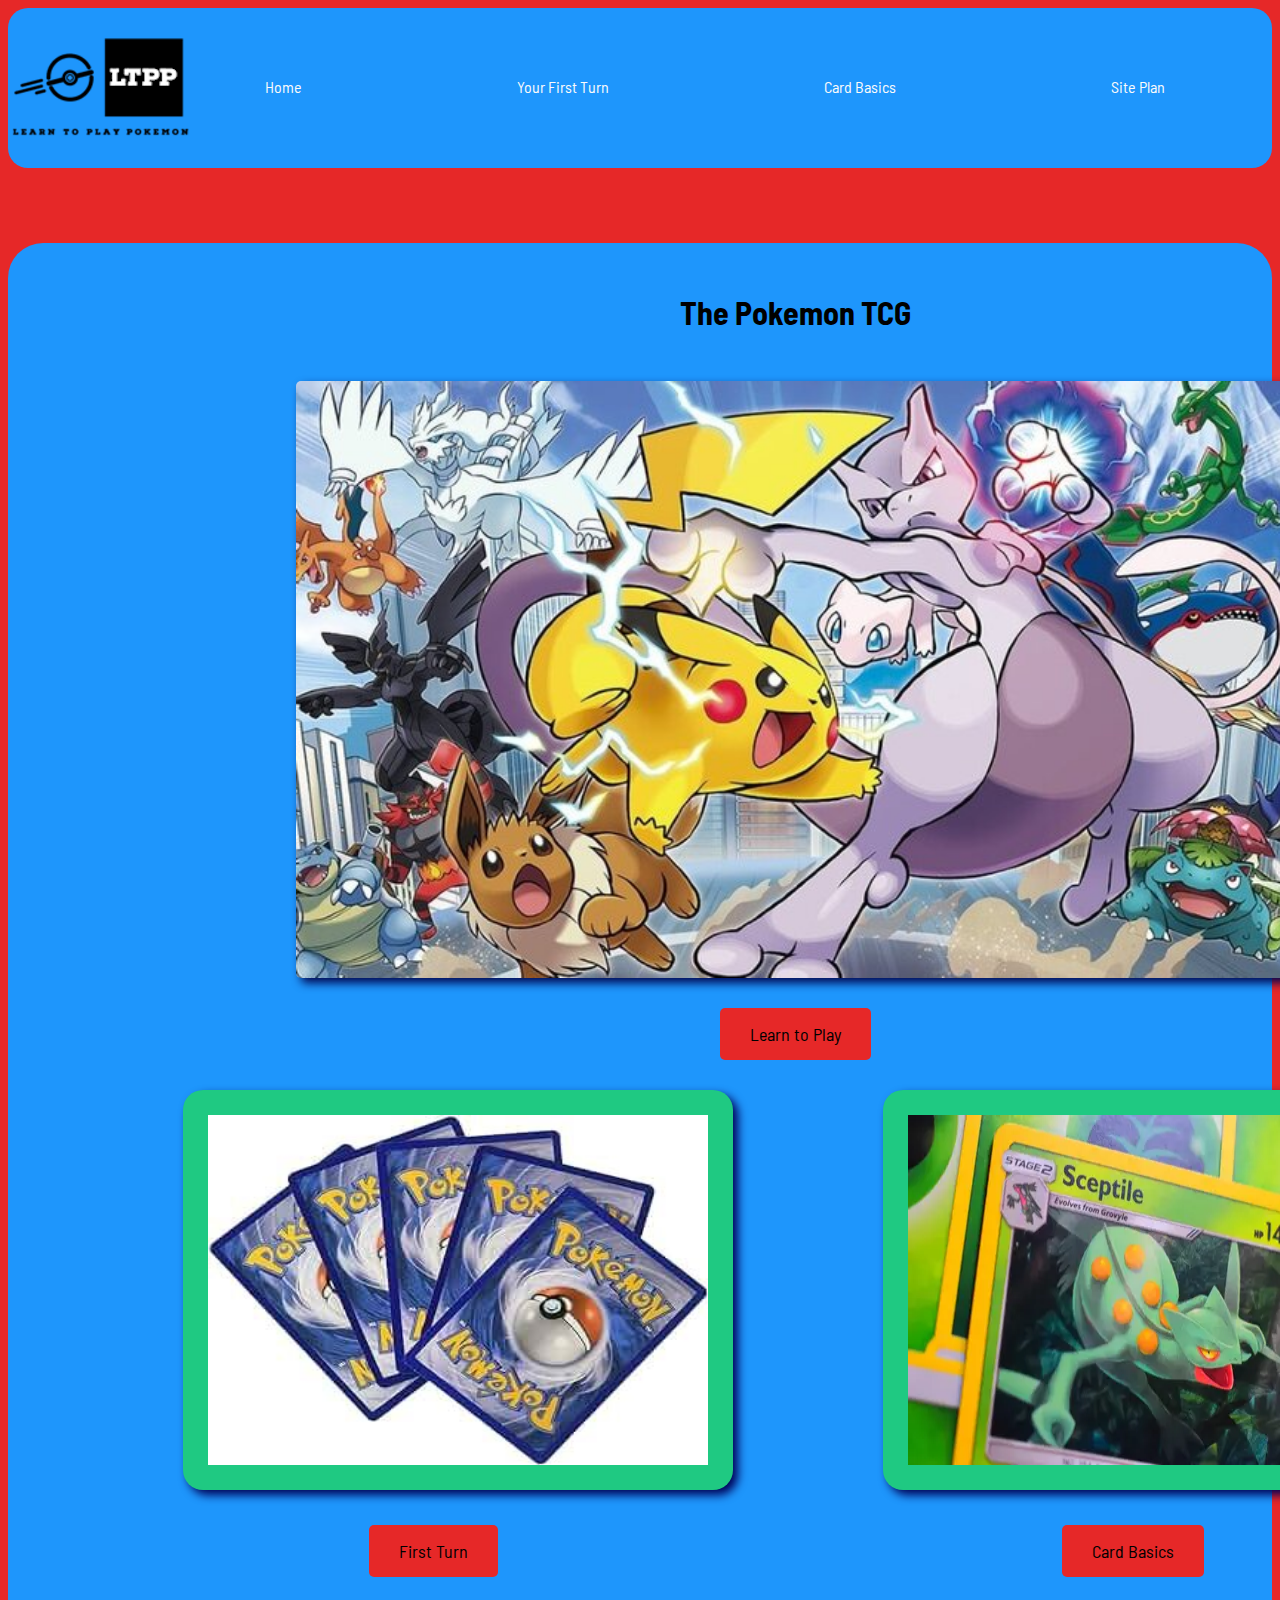
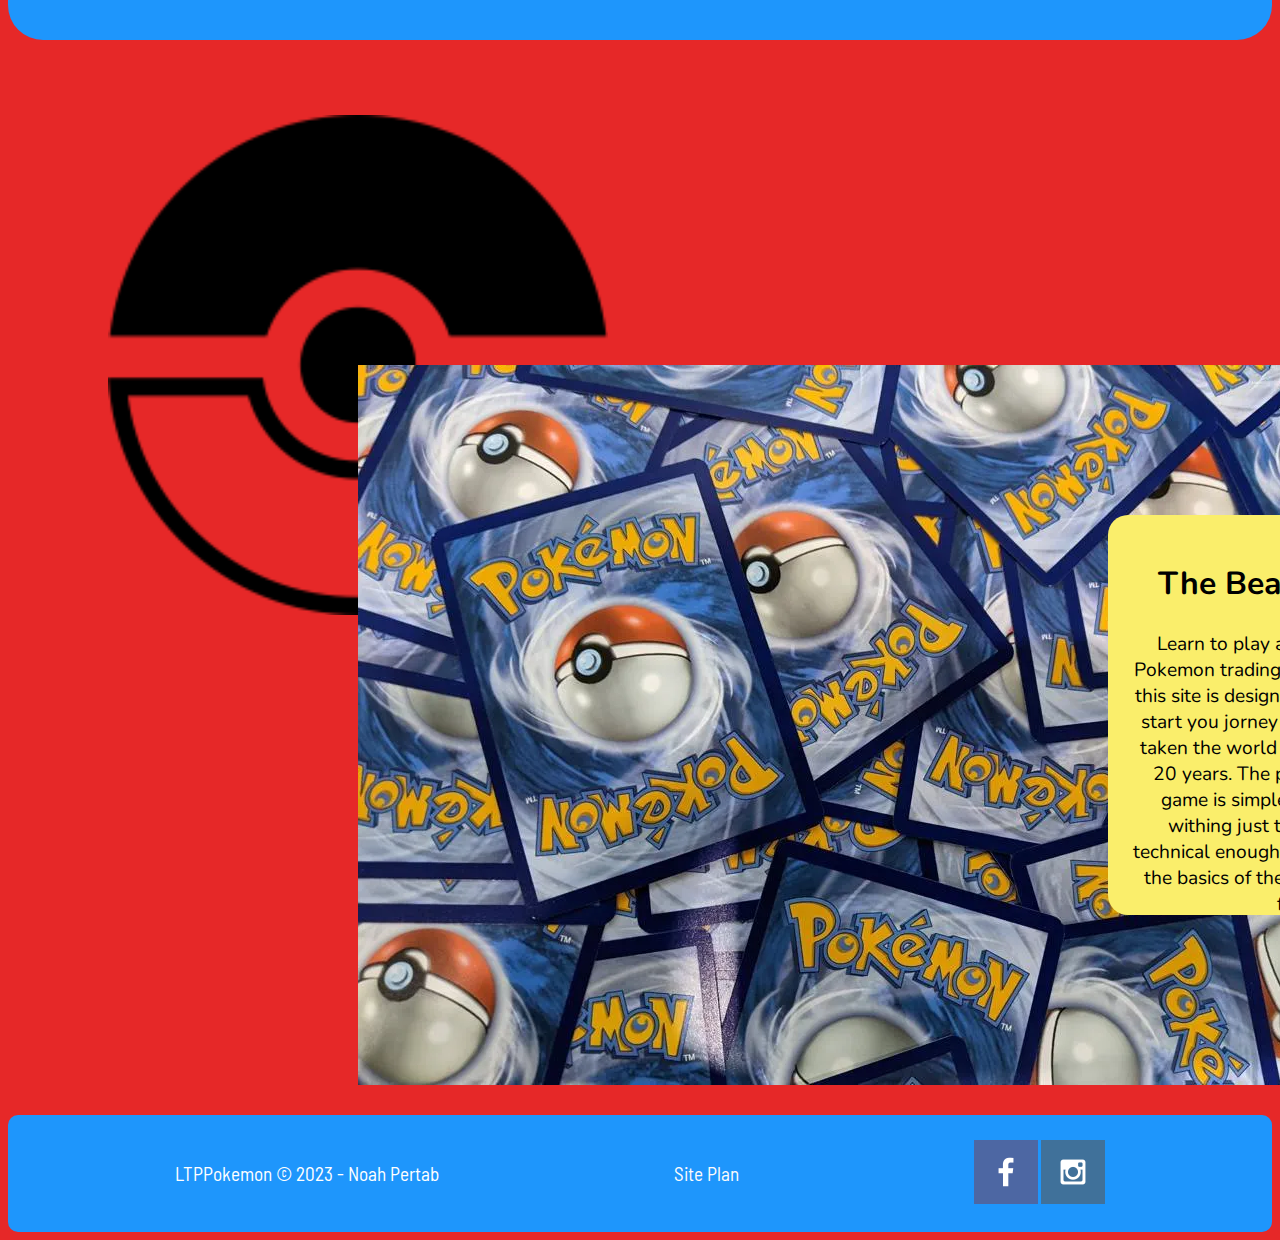
<file: pokemontcg/index.html>
<!DOCTYPE html>
<html lang="en">
<head>
    <meta charset="UTF-8">
    <meta name="viewport" content="width=device-width, initial-scale=1.0">
    <title>Pokemon Home page</title>
    <link type="text/css" rel="stylesheet" href="styles/indexs.css">
</head>
<body>
    <div id="content">
        <header>
            <a href="index.html" id="logo_link">
              <img class="logo" src="images/pokemonlogoblack.png" alt="lttp logo">
             </a>
              <nav>
                 <a href="index.html">Home</a>
                 <a href="first_turn.html">Your First Turn</a>
                 <a href="card_basics.html">Card Basics</a>
                 <a href="site-plan.html">Site Plan</a>
             </nav>
         </header>   
    <div id="hero">
             <h1 class="home-title">The Pokemon TCG</h1>
                <img id="hero-img" src="images/battle.jpg" alt="pokemon having a pokemon battle">
            
             <div id="hero-msg">
                
                <div class="button-box">
                    <a class="main-link" href="first_turn.html">Learn to Play</a>
                </div>
             </div>
             <div id="sub-hero">
                    <img id="hand-img" src="images/cardhand.jpg" alt="pokemon cards being fanned out">
             
                        <div class="sub-button1">
                            <a class="first-button" href="first_turn.html">First Turn</a>
                        </div>
                            <img id="basic-img" src="images/pokemon_basics.png" alt="grass type pokemon energy">
                        <div class="sub-button2">
                            <a class="card-button" href="card_basics.html">Card Basics</a>
                        </div>
             </div>
    </div>
        <main>
                <div class="container">
                    <div class="pokeball">
                        <img id="pokeball-img" src="images/background_pokeball.png" alt="silloet of a pokeball">
                    </div>
                    <div class="back">
                        <img id="cardback-img" src="images/back_cards.png" alt="back of a pile of pokemon cards">
                    </div>
                    <div class="background2">
                        <h2>The Beautiful Game</h2>
                        <p>Learn to play and enjoy all that the Pokemon trading card game has to offer. this site is designed to show you how so start you jorney into the game that has taken the world by storm over the past 20 years. The pokemon trading card game is simple and can be learned withing just the first game and is technical enough to be mastered in learn the basics of the cards and battle your friends.</p>
                    </div>
                    
                </div>
        </main>
        <footer>
            <p>LTPPokemon &copy; 2023 - Noah Pertab</p>
            <p><a href="site-plan.html">Site Plan</a></p>
            <div class="social">
                <a href="https://facebook.com">
                    <img src="images/facebook.png" alt="fb icon">
                </a>
                <a href="https://instagram.com">
                    <img src="images/instagram.png" alt="instagram icon">
                </a>
            </div>
        </footer>
    </div>
</body>
</html>
</file>
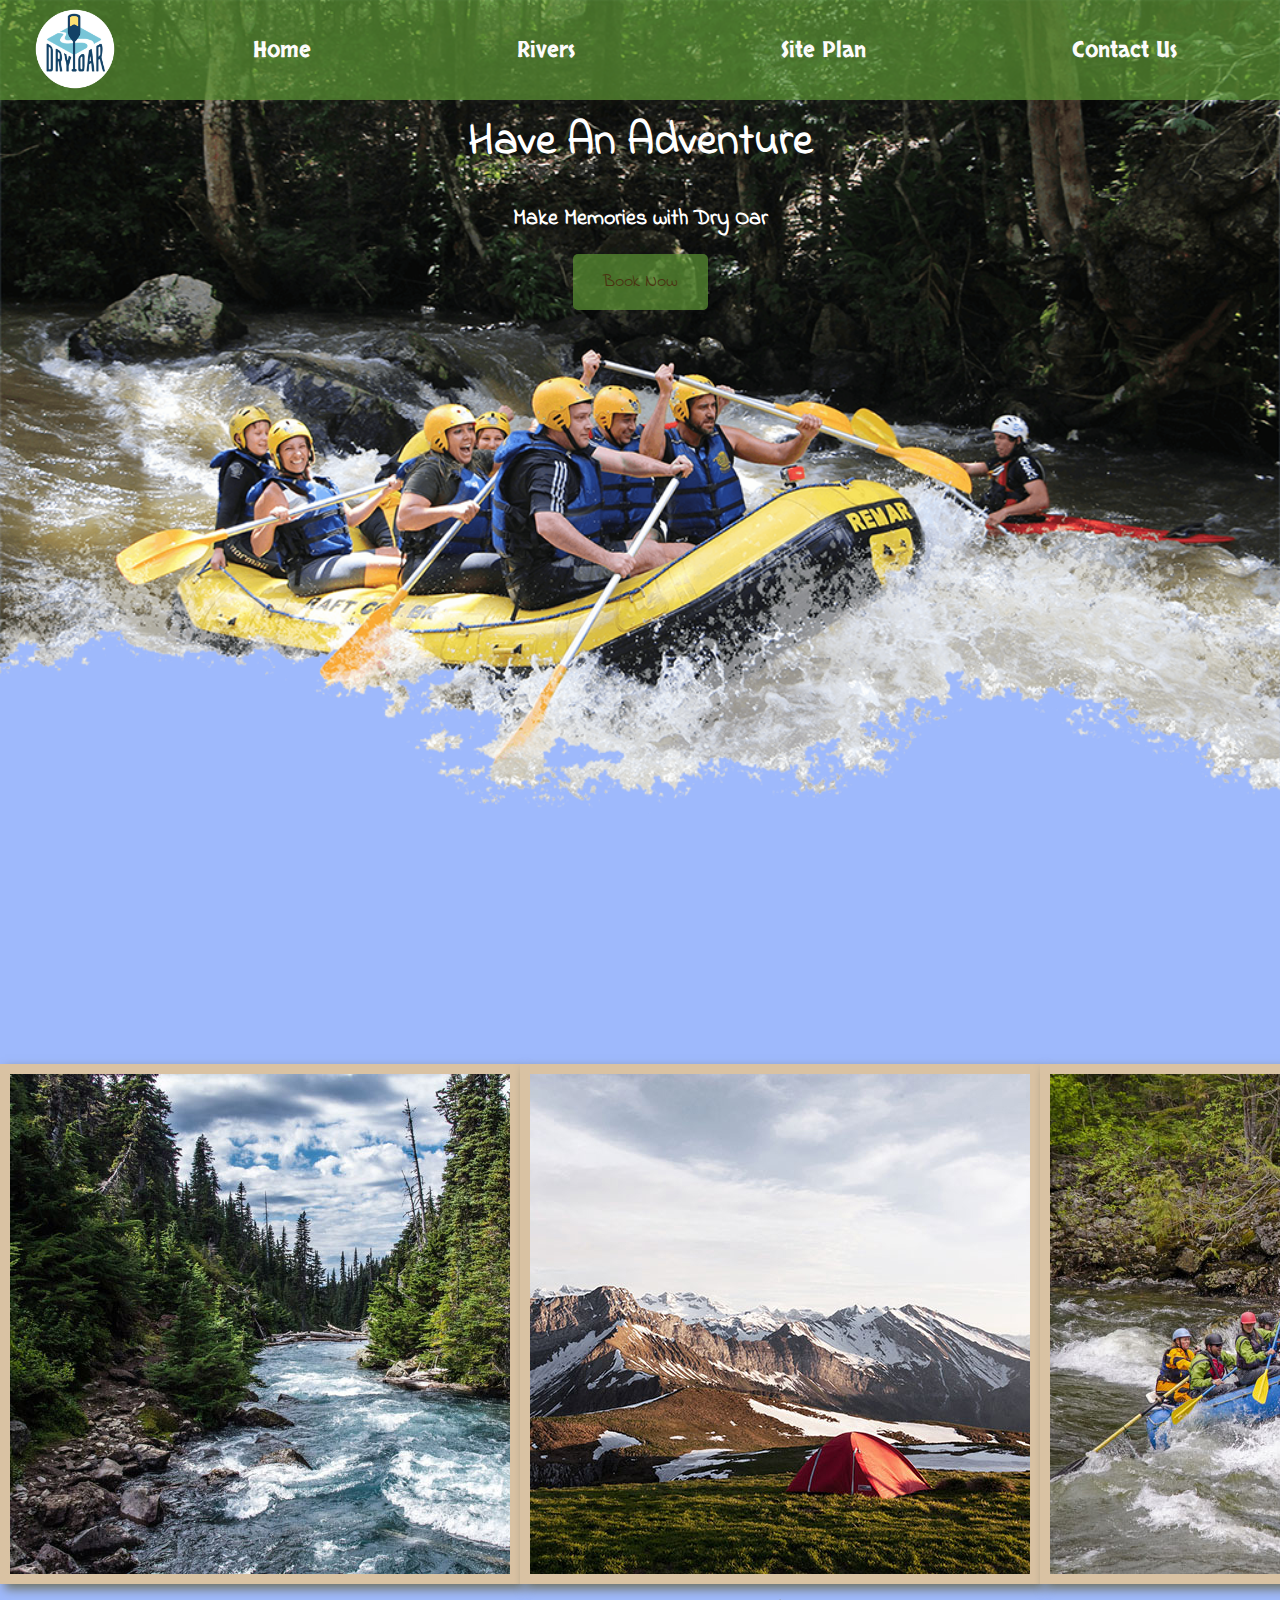
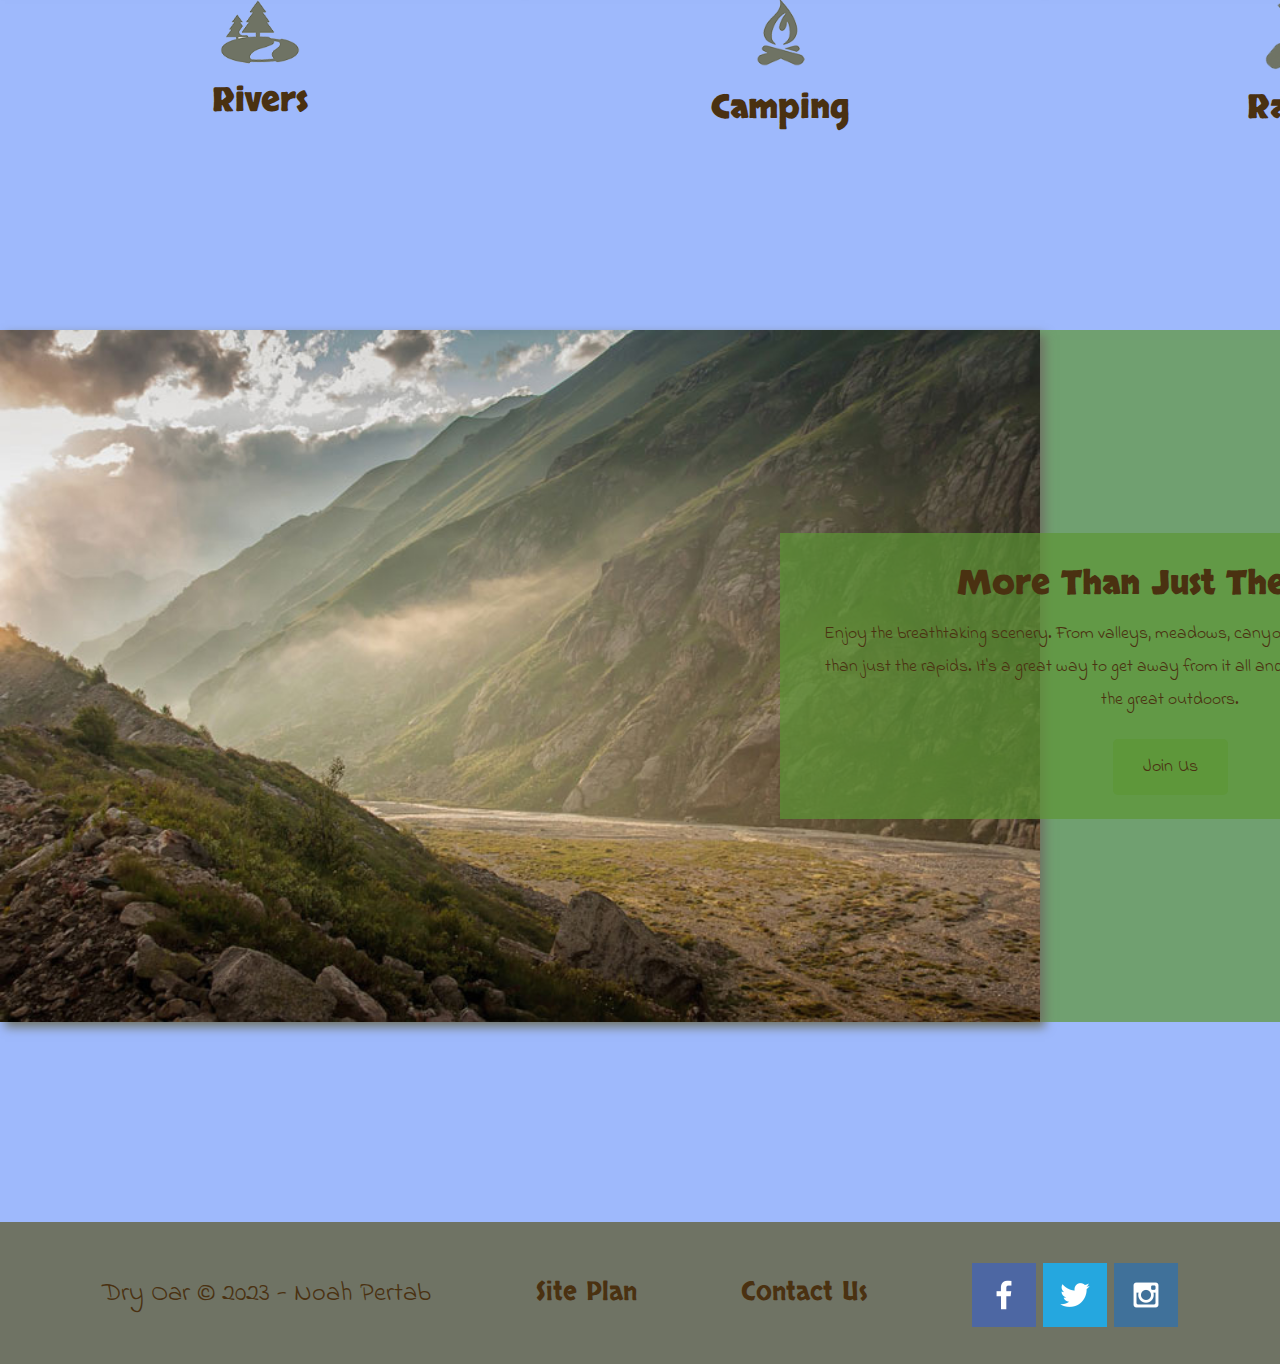
<file: wwr/index.html>
<!DOCTYPE html>
<html lang="en">   
<head>
    <meta charset="UTF-8">
    <meta name="viewport" content="width=device-width, initial-scale=1.0">
    <title>Whitewater Rafting Vacations | Dry Oar Rafting | Home</title>
    <link rel="stylesheet" href="styles/index.css">
</head>
<body>
    <div id="content">
<header>
   <a href="index.html" id="logo_link">
     <img class="logo" src="images/logo.png" alt="Dry Oar Logo">
    </a>
     <nav>
        <a href="index.html">Home</a>
        <a href="rivers.html">Rivers</a>
        <a href="site-plan-rafting.html">Site Plan</a>
        <a href="contactus.html">Contact Us</a>
    </nav>
</header>   
<div id="hero">
    <div id="hero-box">
        <img id="hero-img" src="images/hero.png" alt="People enjoying rafting">
     </div>
     <section id="hero-msg">
        <h1 class="home-title">Have An Adventure</h1>
        <h4>Make Memories with Dry Oar</h4>
        <div class="button-box">
            <a class="book" href="contactus.html">Book Now</a>
        </div>
     </section>
</div>
<main class="home-grid">
    <section class="rivers-card">
        <img class="card-img" src="images/rivers.jpg" alt="river in forest">
        <img class="icon" src="images/river_icon.png" alt="river icon">
        <h2>Rivers</h2>
    </section>
    <section class="camping-card">
        <img class="card-img" src="images/camping.jpg" alt="tent in mountains">
        <img class="icon" src="images/fire_icon.png" alt="fire icon">
        <h2>Camping</h2>
    </section>
    <section class="rapids-card">
        <img class="card-img" src="images/rapids.jpg" alt="rafting boat">
        <img class="icon" src="images/oars.png" alt="oars icon">
        <h2>Rapids</h2>
    </section>
    <div id="background"></div>
    <img class="mountains" src="images/mountains.jpg" alt="Misty mountains">
    <section class="msg">
        <h2>More Than Just The Thrill</h2>
        <p>Enjoy the breathtaking scenery. From valleys, meadows, canyons, and high peaks; it's way more than just the rapids. It's a great way to get away from it all and relax amongst all the beauty of the great outdoors. </p>
        <a class='join' href="rivers.html">Join Us</a>
    </section>
</main>
<footer>
    <p>Dry Oar &copy; 2023 - Noah Pertab</p>
    <p><a href="site-plan-rafting.html">Site Plan</a></p>
    <p><a href="contactus.html">Contact Us</a></p>
    <div class="social">
        <a href="https://facebook.com">
            <img src="images/facebook.png" alt="fb icon">
        </a>
        <a href="https://twitter.com">
            <img src="images/twitter.png" alt="twitter icon">
        </a>
        <a href="https://instagram.com">
            <img src="images/instagram.png" alt="instagram icon">
        </a>
    </div>
</footer>
</div>
</body>
</html>
</file>
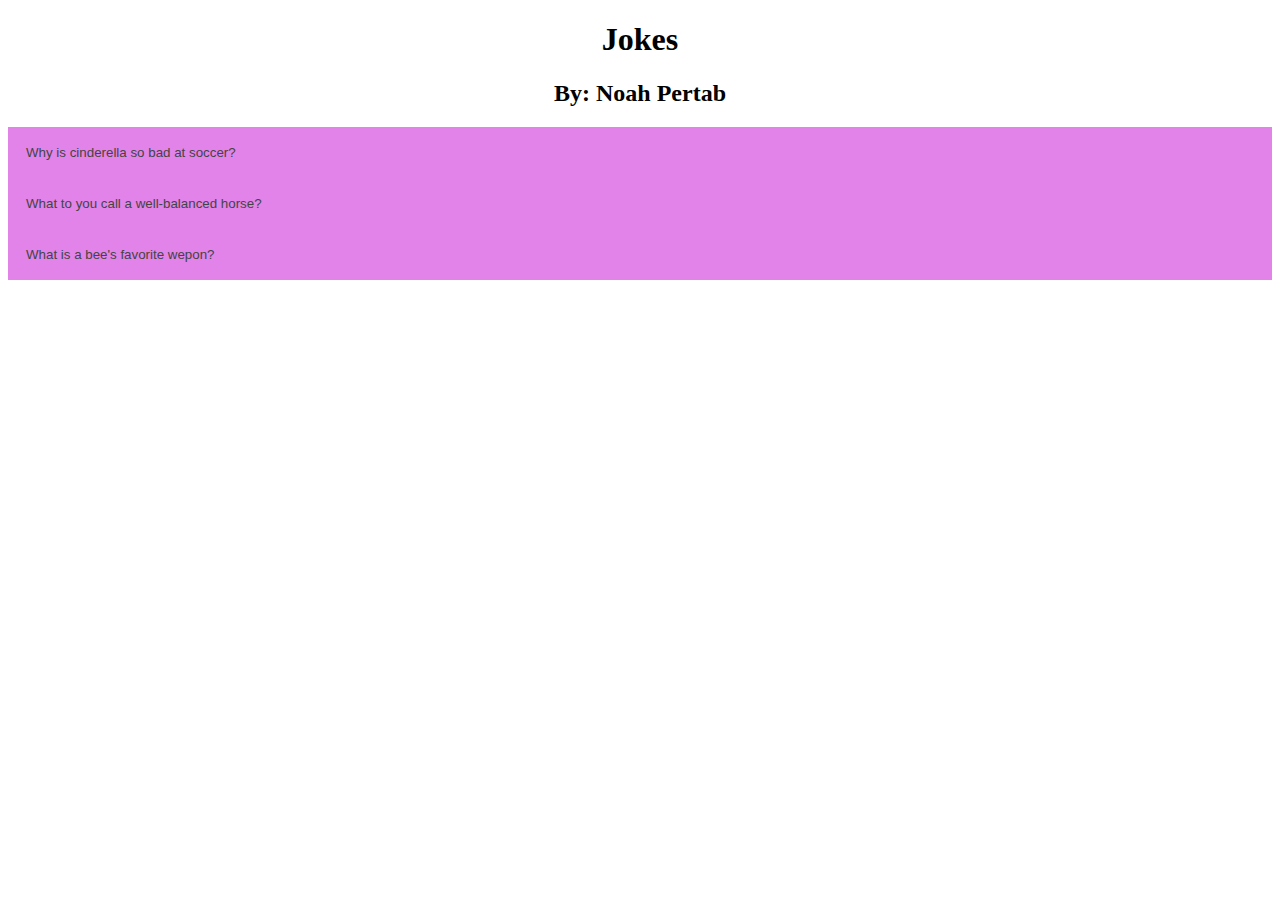
<file: component.html>
<!DOCTYPE html>
<html lang="en">
<head>
    <meta charset="UTF-8">
    <meta name="viewport" content="width=device-width, initial-scale=1.0">
    <title>accordian component example</title>
    <link rel="stylesheet" href="component_styles.css">
</head>
<body>
    <h1>Jokes</h1>
    <h2>By: Noah Pertab</h2>
    <button class="accordion">Why is cinderella so bad at soccer?</button>
    <div class="panel">
    <p>She's always running from the ball.</p>
    </div>

    <button class="accordion">What to you call a well-balanced horse?</button>
    <div class="panel">
    <p>stable.</p>
    </div>

    <button class="accordion">What is a bee's favorite wepon?</button>
    <div class="panel">
    <p>A Bzzzzzoka.</p>
    </div>
<script>
    var acc = document.getElementsByClassName("accordion");
    var i;

    for (i = 0; i < acc.length; i++) {
    acc[i].addEventListener("click", function() {
        /* Toggle between adding and removing the "active" class,
        to highlight the button that controls the panel */
        this.classList.toggle("active");

        /* Toggle between hiding and showing the active panel */
        var panel = this.nextElementSibling;
        if (panel.style.display === "block") {
        panel.style.display = "none";
        } else {
        panel.style.display = "block";
        }
    });
    }
</script>
</body>
</html>
</file>
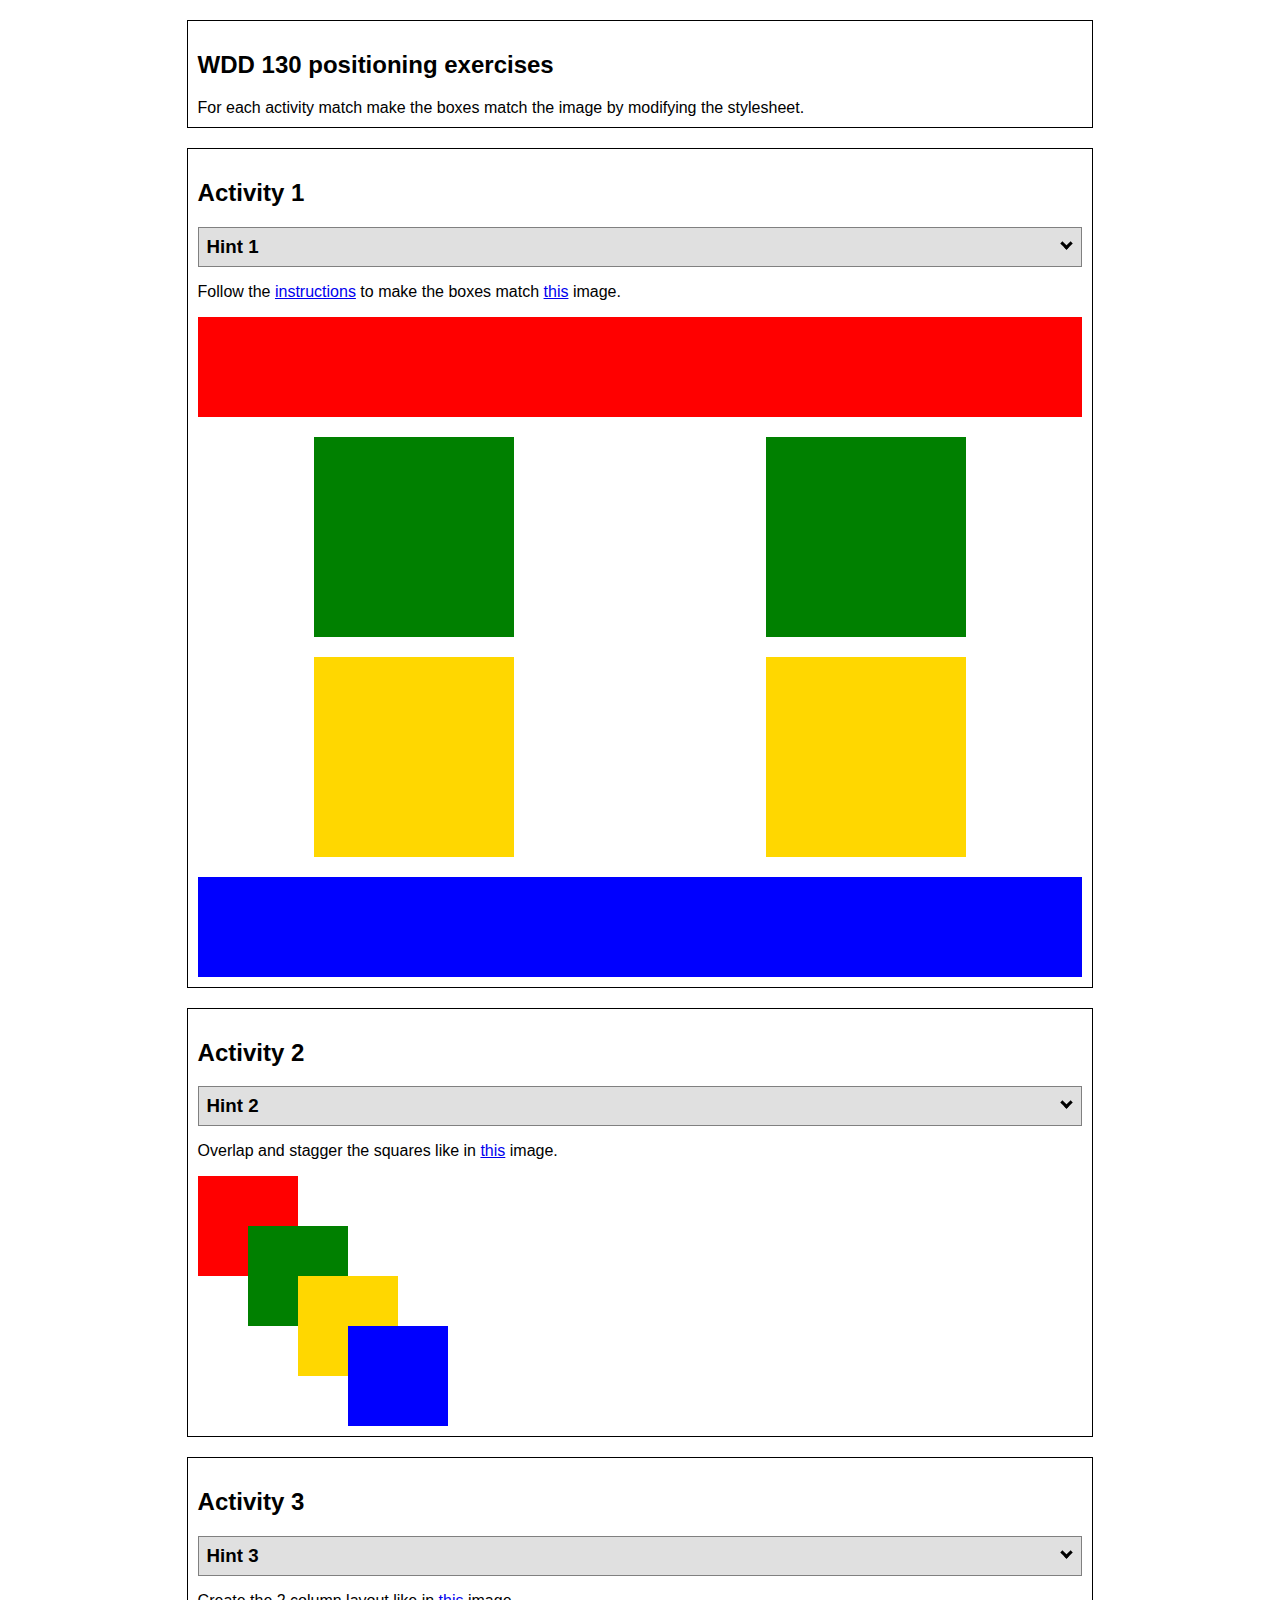
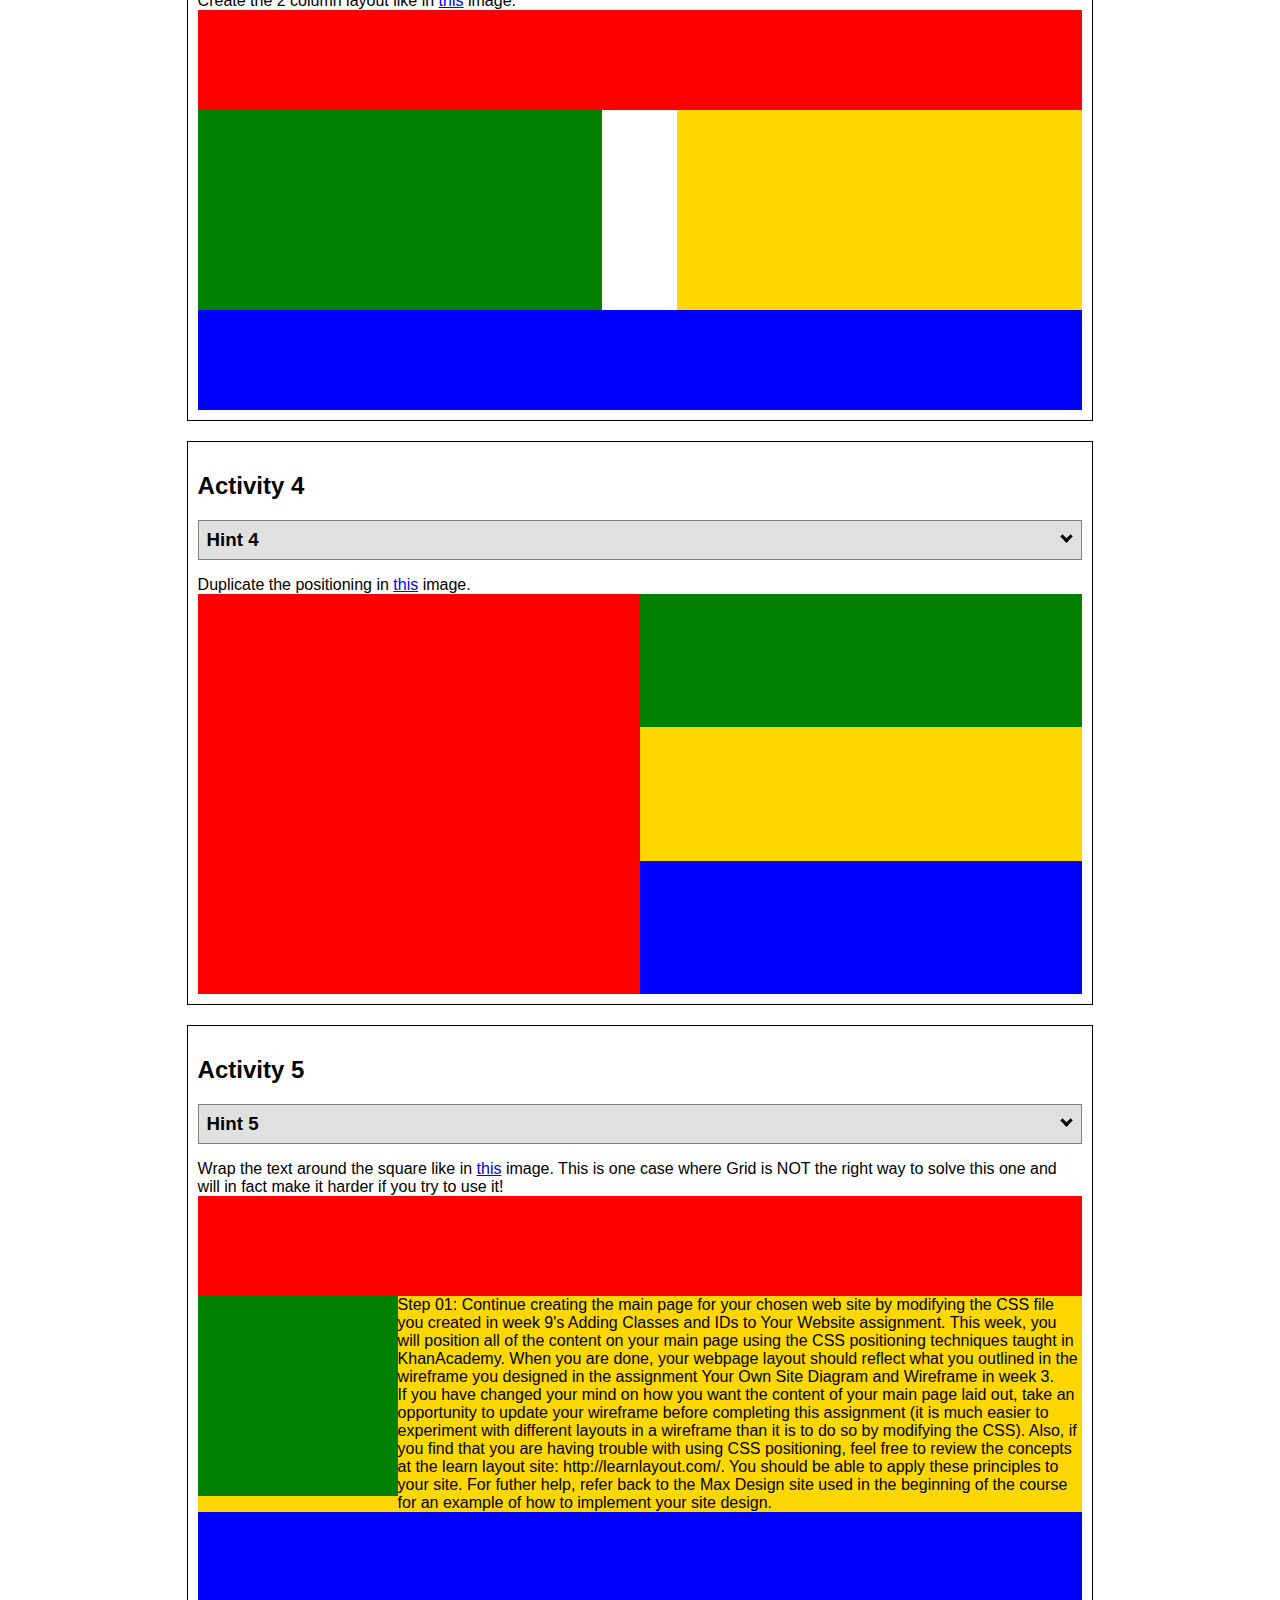
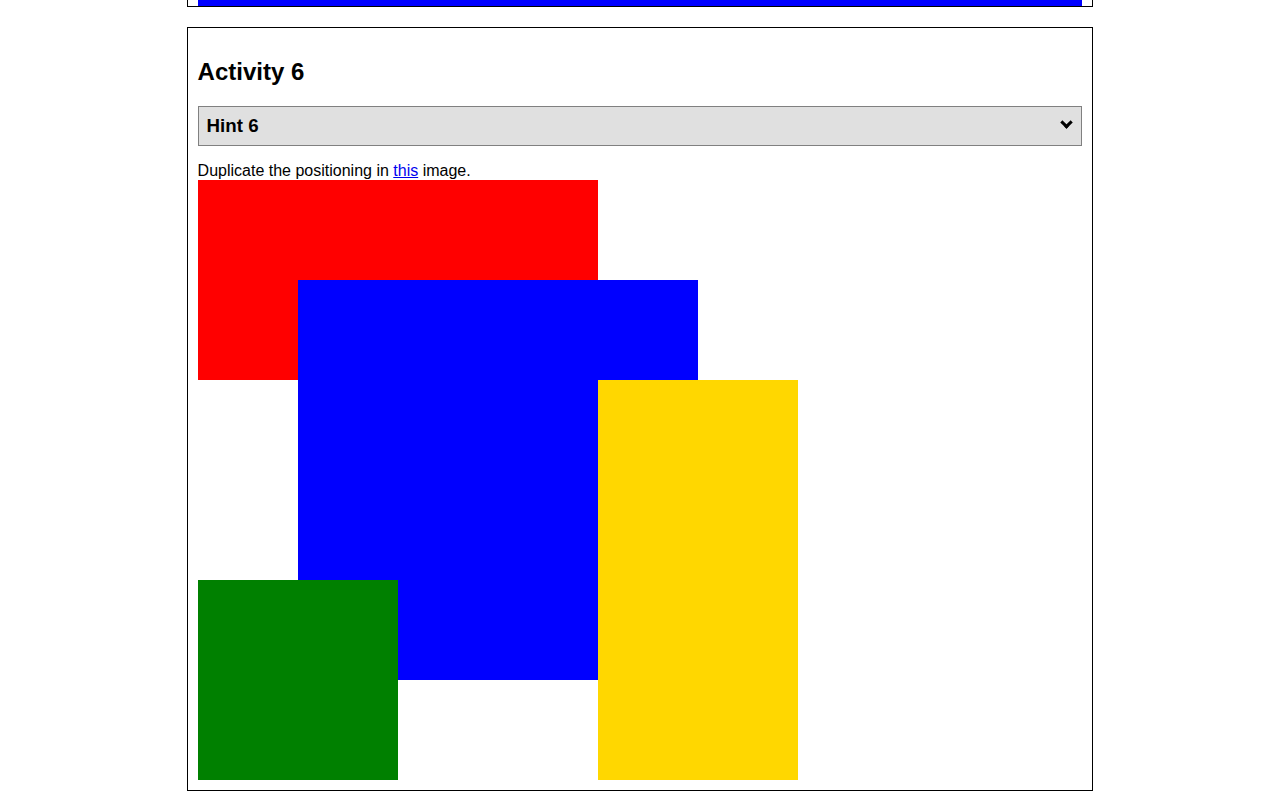
<file: positioning.html>
<!DOCTYPE html>
<html lang="en">
    <head>
    <!-- HTML - Name: positioning.html -->
    <title>Positioning Activity</title>
    <link rel="stylesheet" type="text/css" href="positionstyles.css" />
    </head>
    <body>
    <div class="activity">
        <h2>WDD 130 positioning exercises</h2>
        For each activity match make the boxes match the image by modifying the stylesheet.</div>
    <div class="activity">
        <h2>Activity 1</h2>
        <section class="hint"><input type="checkbox" ><i></i> <h3>Hint 1</h3><div><p>Check out the <a href="https://byui-wdd.github.io/wdd130/activities/css-positioning.html" target="_blank">activity instructions</a> in Ilearn!</p></div></section>
        <p>Follow the <a href="https://byui-wdd.github.io/wdd130/activities/css-positioning.html" target="_blank">instructions</a> to make the boxes match  <a href="https://byui-wdd.github.io/wdd130/images/example1.png" target="_blank">this</a> image.</p>
        <div class="content1" >
        <div class="red1" ></div>
        <div class="green1" ></div>
        <div class="green1" ></div>
        <div class="yellow1"></div>
        <div class="yellow1"></div>
        <div class="blue1"></div>
        </div>
    </div>
    <div class="activity">
        <h2>Activity 2</h2>
        <section class="hint"><input type="checkbox" > <h3>Hint 2</h3><i></i><div><p>Remember that the best way to shift elements around slightly on the page is with Margins.  You could also use Grid.  Either would work for this. If you choose margin remember that you can use a <em>negative</em> margin. (ie margin-top: -20px;)</p><h4>Properties used:</h4><ul><li>margin-top, margin-left</li><li>...or...</li><li>grid-template-columns: 50px 50px 50px 50px 50px</li></ul></div></section>
        <p>Overlap and stagger the squares like in <a href="https://byui-wdd.github.io/wdd130/images/example2.png" target="_blank">this</a> image.</p>
        <div class="content2" >
        <div class="red2" ></div>
        <div class="green2" ></div>
        <div class="yellow2"></div>
        <div class="blue2"></div>
        </div>
    </div>
    <div class="activity">
        <h2>Activity 3</h2>
        <section class="hint"><input type="checkbox" > <h3>Hint 3</h3><i></i><div><p>This one is going to be best solved with CSS Grid. Remember to make the boxes the right width first...then start moving them around. </p><h4>Properties used:</h4><ul><li>display:grid;</li><li>grid-template-columns:</li><li>grid-column-gap:</li>
        <li>grid-column:</li>  </ul></div></section>
        Create the 2 column layout like in <a href="https://byui-wdd.github.io/wdd130/images/example3.png" target="_blank">this</a>  image.
        <div class="content3" >
        <div class="red3" ></div>
        <div class="green3" ></div>
        <div class="yellow3"></div>
        <div class="blue3"></div>
        </div>
    </div>
    <div class="activity">
        <h2>Activity 4</h2>
        <section class="hint"><input type="checkbox" > <h3>Hint 4</h3><i></i><div><p>For the others we have been primarily concerned with width. For this one you will need to adjust height as well. </p><h4>Properties used:</h4><ul><li>display:grid;</li><li>grid-template-columns:</li><li>grid-row:</li></ul></div></section>
        Duplicate the positioning in <a href="https://byui-wdd.github.io/wdd130/images/example4.png" target="_blank">this</a> image. 
        <div class="content4" >
        <div class="red4" ></div>
        <div class="green4" ></div>
        <div class="yellow4"></div>
        <div class="blue4"></div>
        </div>
    </div>

    <div class="activity">
        <h2>Activity 5</h2>
        <section class="hint"><input type="checkbox" > <h3>Hint 5</h3><i></i><div><p>Grid is <strong>not</strong> the right way to do this.  In fact there is only one way to really do that...and that is with float. Remember that we float the thing we want the text to wrap around.  Also remember to start by making all the shapes the right size and shape.</p><h4>Properties used:</h4><ul><li>float: left;</li></ul></div></section>
        Wrap the text around the square like in <a href="https://byui-wdd.github.io/wdd130/images/example5.png" target="_blank">this</a> image. This is one case where Grid is NOT the right way to solve this one and will in fact make it harder if you try to use it!
        <div class="content5" >
        <div class="red5" ></div>
        <div class="green5" ></div>
        <div class="yellow5">Step 01: Continue creating the main page for your chosen web site by modifying the CSS file you created in week 9's Adding Classes and IDs to Your Website assignment. This week, you will position all of the content on your main page using the CSS positioning techniques taught in KhanAcademy. When you are done, your webpage layout should reflect what you outlined in the wireframe you designed in the assignment Your Own Site Diagram and Wireframe in week 3. <br />
            If you have changed your mind on how you want the content of your main page laid out, take an opportunity to update your wireframe before completing this assignment (it is much easier to experiment with different layouts in a wireframe than it is to do so by modifying the CSS). Also, if you find that you are having trouble with using CSS positioning, feel free to review the concepts at the learn layout site: http://learnlayout.com/. You should be able to apply these principles to your site. For futher help, refer back to the Max Design site used in the beginning of the course for an example of how to implement your site design.</div>
        <div class="blue5"></div>
        </div>
    </div>
    <div class="activity">
        <h2>Activity 6</h2>
        <section class="hint"><input type="checkbox" > <h3>Hint 6</h3><i></i><div><p>This one is all about visualizing the grid behind the layout. If you are having a hard time doing that first: all the sizes are even multiples of 100, and second here is another example with the lines drawn: <a href="https://byui-wdd.github.io/wdd130/images/example6-hint.png" target="_blank">example 6 with lines</a>. For this one you will find it easiest if you use px for the column width. You can also use <kbd>z-index</kbd> to control the element layering.    </p><h4>Properties used:</h4><ul><li>display:grid;</li><li>grid-template-columns:</li><li>grid-column:</li><li>grid-row:</li><li><a href="https://www.w3schools.com/cssref/pr_pos_z-index.asp" target="_blank">z-index:</a></li></ul></div></section>
        Duplicate the positioning in <a href="https://byui-wdd.github.io/wdd130/images/example6.png" target="_blank">this</a> image.
        <div class="content6" >
        <div class="red6" ></div>
        <div class="green6" ></div>
        <div class="yellow6"></div>
        <div class="blue6"></div>
        </div>
    </div>
    </body>
</html>
</file>
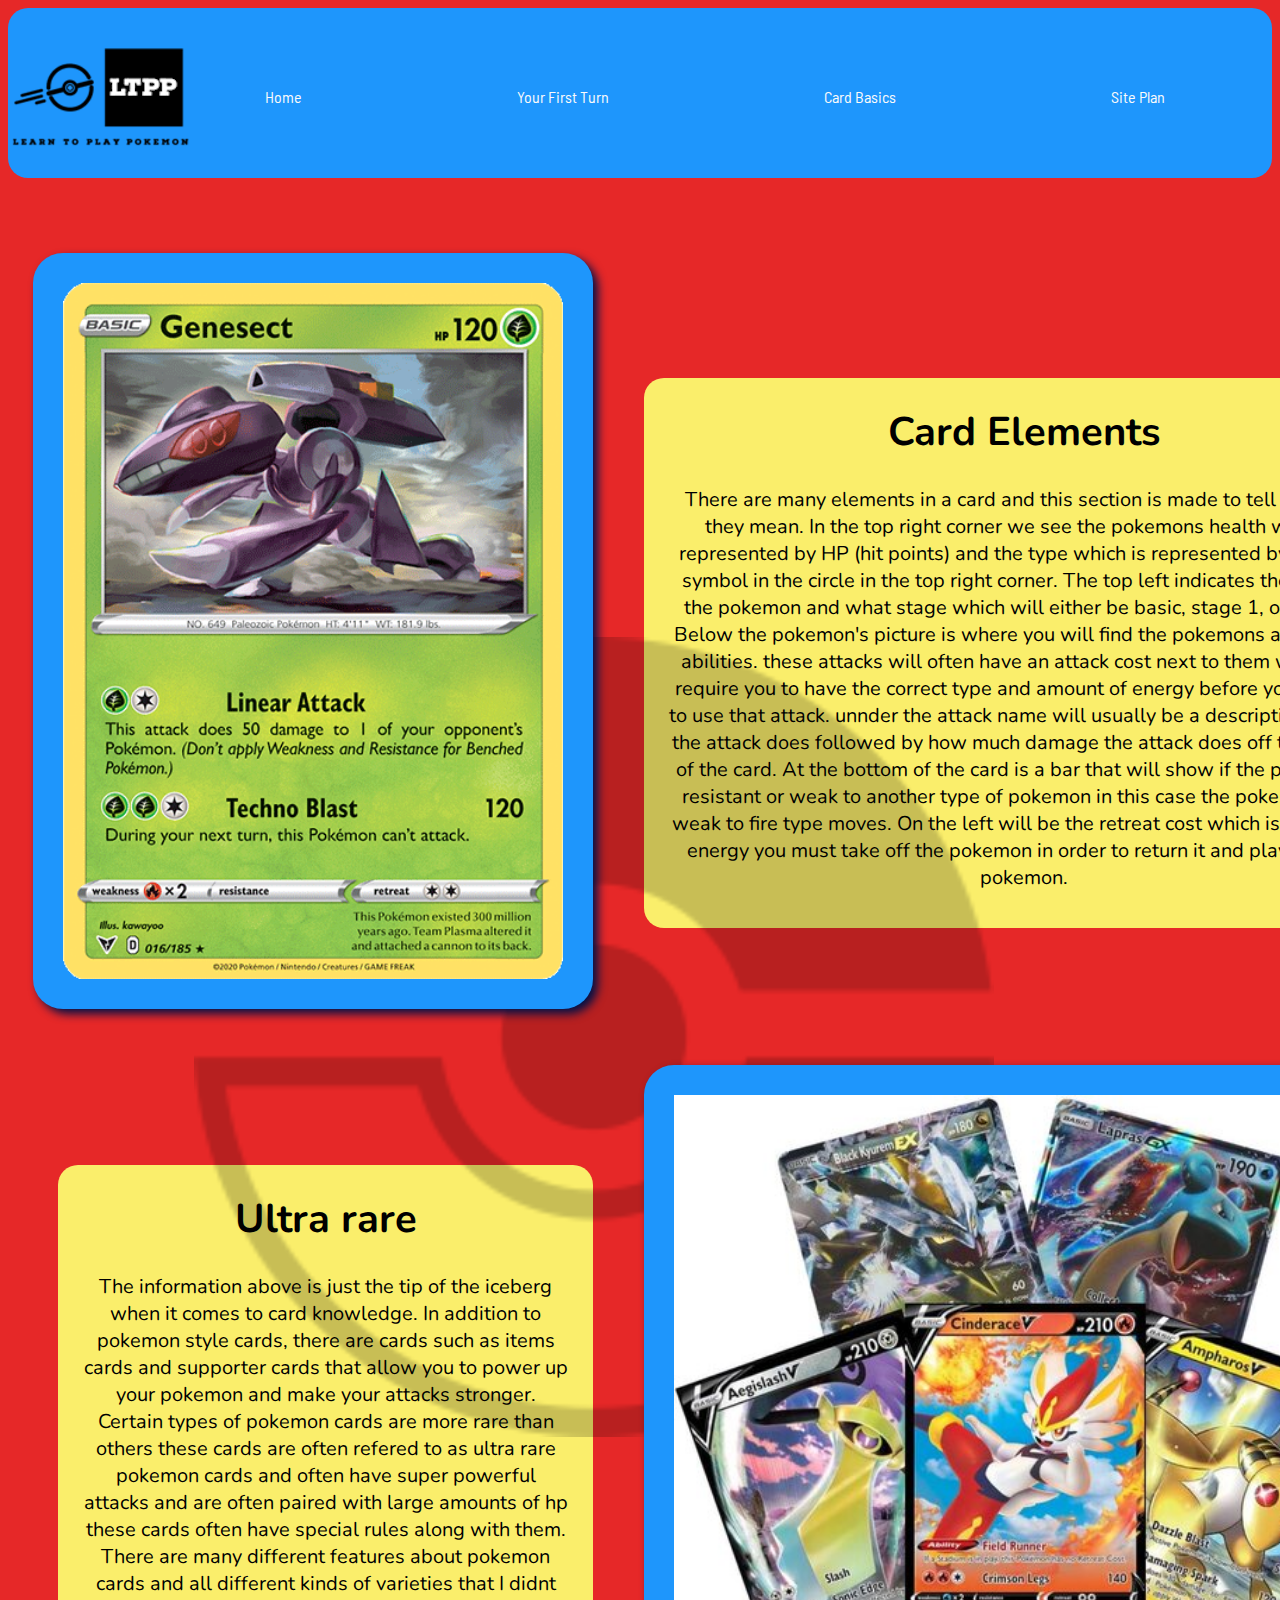
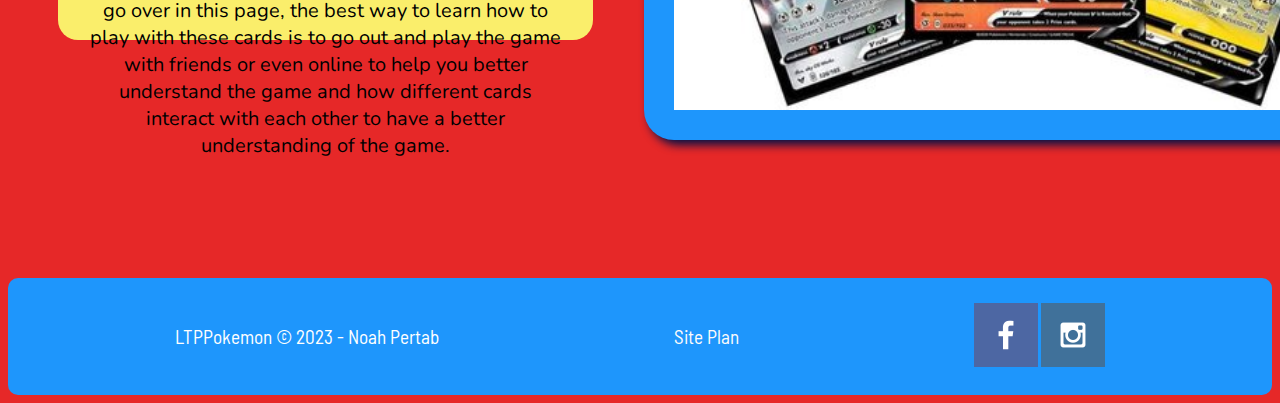
<file: pokemontcg/card_basics.html>
<!DOCTYPE html>
<html lang="en">
<head>
    <meta charset="UTF-8">
    <meta name="viewport" content="width=device-width, initial-scale=1.0">
    <title>Card Basics Page</title>
    <link type="text/css" rel="stylesheet" href="styles/card_basics.css">
</head>
<body>
    <div id="content">
        <header>
            <a href="index.html" id="logo_link">
              <img class="logo" src="images/pokemonlogoblack.png" alt="lttp logo">
             </a>
              <nav>
                 <a href="index.html">Home</a>
                 <a href="first_turn.html">Your First Turn</a>
                 <a href="card_basics.html">Card Basics</a>
                 <a href="site-plan.html">Site Plan</a>
             </nav>
         </header>
<main> 
        <div class="container">

                    <div class="genpic">
                        <img class="gen_img" src="images/pokemoncard.png" alt="picture of a Genesect pokemon">
                    </div>
                    <div class="background">
                        <h1 class="pokemomn basics">Card Elements</h1>
                  
        
                <p>There are many elements in a card and this section is made to tell you what they mean. In the top right corner we see the pokemons health which is represented by HP (hit points) and the type which is represented by the little symbol in the circle in the top right corner. The top left indicates the name of the pokemon and what stage which will either be basic, stage 1, or stage 2. Below the pokemon's picture is where you will find the pokemons attacks and abilities. these attacks will often have an attack cost next to them which will require you to have the correct type and amount of energy before you are able to use that attack. unnder the attack name will usually be a description of what the attack does followed by how much  damage the attack does off to the right of the card. At the bottom of the card is a bar that will show if the pokemon is resistant or weak to another type of pokemon in this case the pokemon is 2x weak to fire type moves. On the left will be the retreat cost which is how much energy you must take off the pokemon in order to return it and play another pokemon.
                </p>
            </div>
           <div class="pokeball">
            <img class="pokeball-img" src="images/background_pokeball.png" alt="silloet of a pokeball">
        </div>
        <div class="background1">
            <h1 class="pokemon-basics">Ultra rare</h1>
         
                <p>The information above is just the tip of the iceberg when it comes to card knowledge. In addition to pokemon style cards, there are cards such as items cards and supporter cards that allow you to power up your pokemon and make your attacks stronger. Certain types of pokemon cards are more rare than others these cards are often refered to as ultra rare pokemon cards and often have super powerful attacks and are often paired with large amounts of hp these cards often have special rules along with them. There are many different features about pokemon cards and all different kinds of varieties that I didnt go over in this page, the best way to learn how to play with these cards is to go out and play the game with friends or even online to help you better understand the game and how different cards interact with each other to have a better understanding of the game.
                </p>
            </div>
                <div class="ultra">
                <img class="ultra_img" src="images/ultrarare.jpg" alt="ultra rare pokemon cards">
                </div>

        
    </div>  
    </main> 
        <footer>
            <p>LTPPokemon &copy; 2023 - Noah Pertab</p>
            <p><a href="site-plan.html">Site Plan</a></p>
            <div class="social">
                <a href="https://facebook.com">
                    <img src="images/facebook.png" alt="fb icon">
                </a>
                <a href="https://instagram.com">
                    <img src="images/instagram.png" alt="instagram icon">
                </a>
            </div>
        </footer>
    </div>
</body>
</html>
</file>
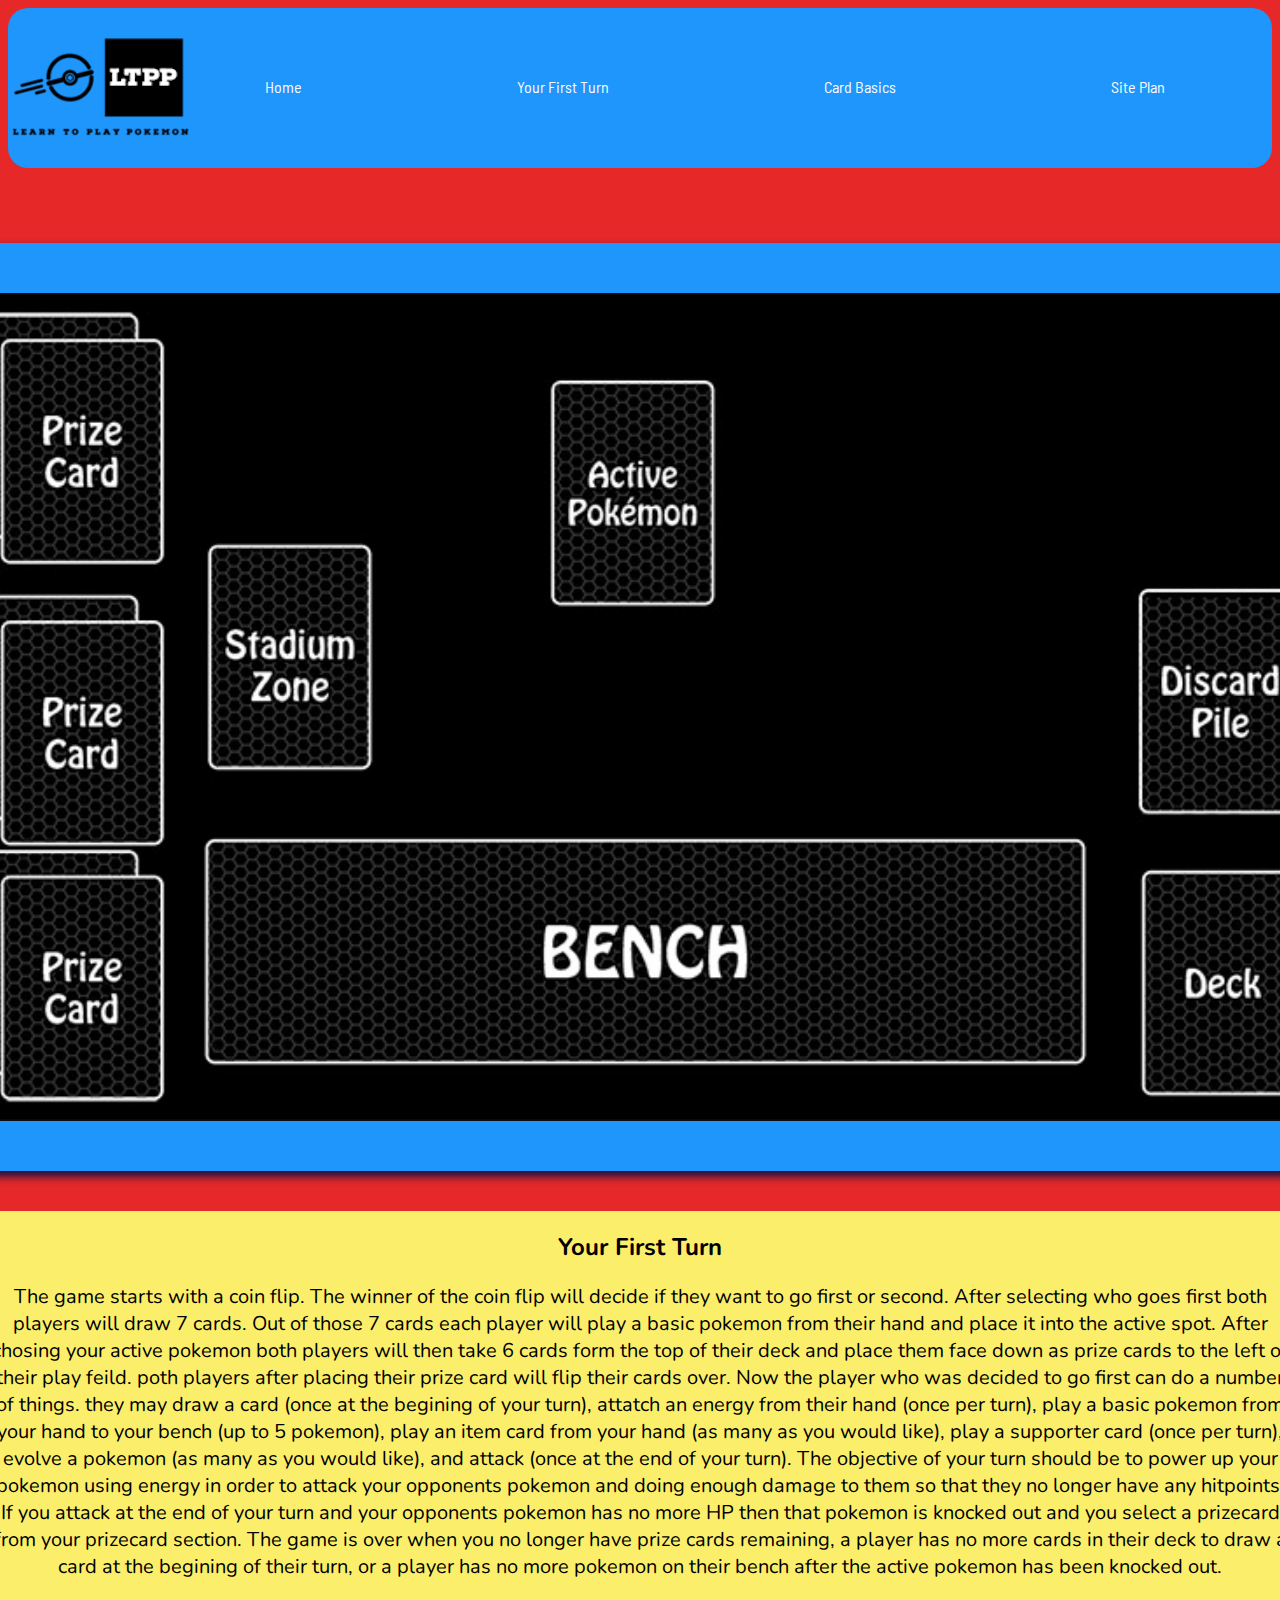
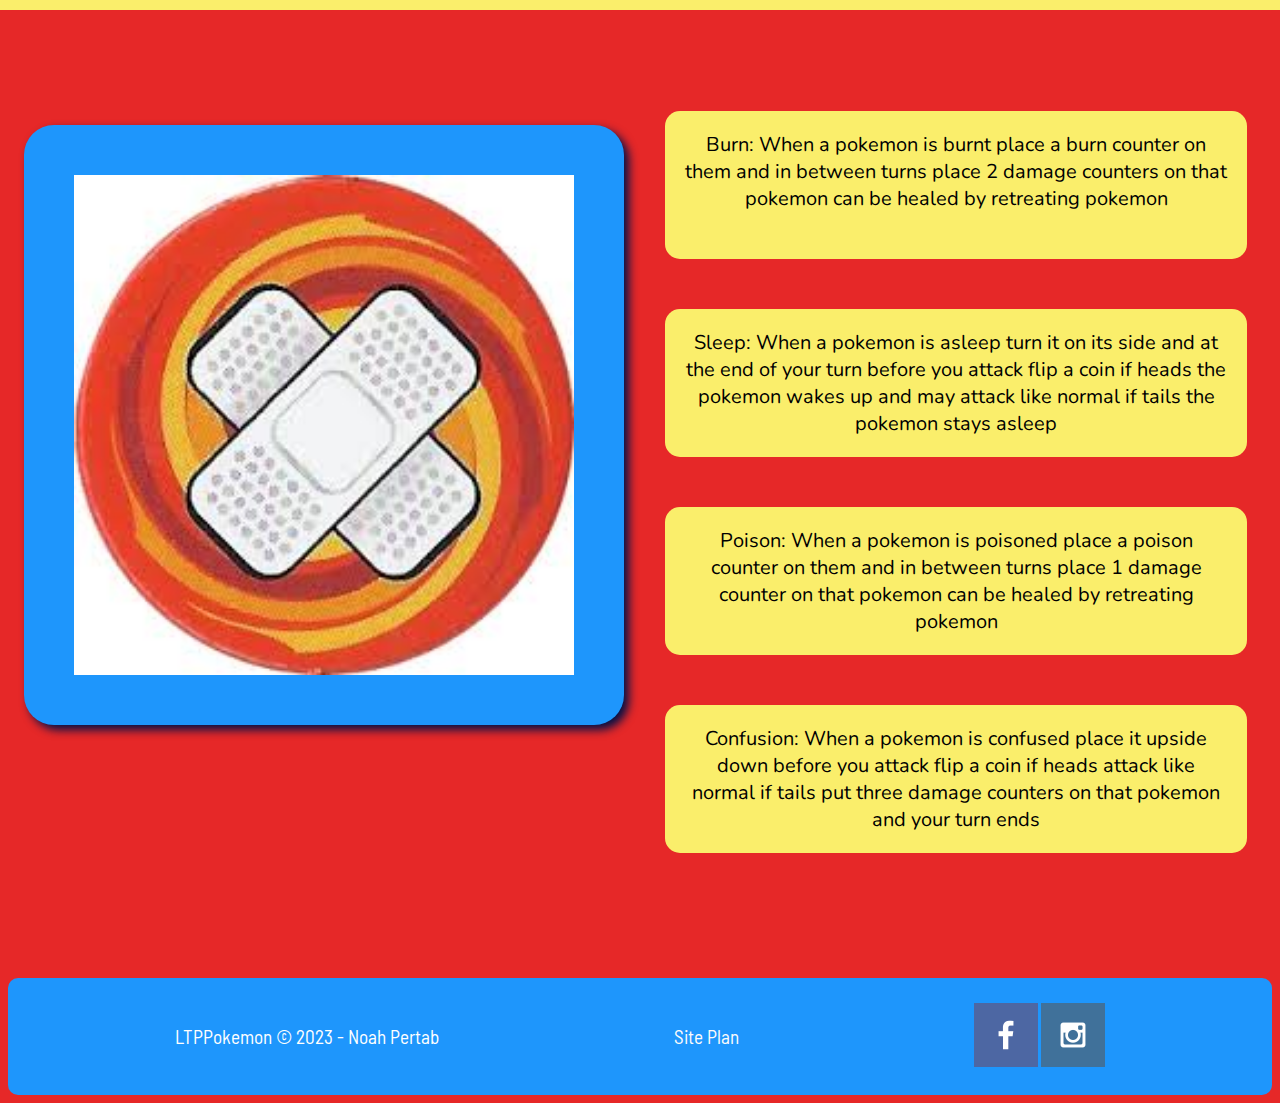
<file: pokemontcg/first_turn.html>
<!DOCTYPE html>
<html lang="en">
<head>
    <meta charset="UTF-8">
    <meta name="viewport" content="width=device-width, initial-scale=1.0">
    <title>Pokemon Home page</title>
    <link type="text/css" rel="stylesheet" href="styles/first_turn.css">
</head>
<body>
    <div id="content">
        <header>
            <a href="index.html" id="logo_link">
              <img class="logo" src="images/pokemonlogoblack.png" alt="lttp logo">
             </a>
              <nav>
                 <a href="index.html">Home</a>
                 <a href="first_turn.html">Your First Turn</a>
                 <a href="card_basics.html">Card Basics</a>
                 <a href="site-plan.html">Site Plan</a>
             </nav>
         </header> 
 <main>
<section id="top">

        <img class="table-img" src="images/table.jpg" alt="pokemon playmat">
    <div id="background1">
        <h2>Your First Turn</h2>
        <p>The game starts with a coin flip. The winner of the coin flip will decide if they want to go first or second. After selecting who goes first both players will draw 7 cards. Out of those 7 cards each player will play a basic pokemon from their hand and place it into the active spot. After chosing your active pokemon both players will then take 6 cards form the top of their deck and place them face down as prize cards to the left of their play feild. poth players after placing their prize card will flip their cards over. Now the player who was decided to go first can do a number of things. they may draw a card (once at the begining of your turn), attatch an energy from their hand (once per turn), play a basic pokemon from your hand to your bench (up to 5 pokemon), play an item card from your hand (as many as you would like), play a supporter card (once per turn), evolve a pokemon (as many as you would like), and attack (once at the end of your turn). The objective of your turn should be to power up your pokemon using energy in order to attack your opponents pokemon and doing enough damage to them so that they no longer have any hitpoints. If you attack at the end of your turn and your opponents pokemon has no more HP then that pokemon is knocked out and you select a prizecard from your prizecard section. The game is over when you no longer have prize cards remaining, a player has no more cards in their deck to draw a card at the begining of their turn, or a player has no more pokemon on their bench after the active pokemon has been knocked out.
        </p>
    </div>
</section>
<div class="container">
    <div class="burning">
    <img class="burn-img" src="images/burn.jpeg" alt="burn marker">
</div>

<div class="background5">
        <h1>Special Conditions</h1>
    </div>
        <div class="background">
<p>
    Burn: When a pokemon is burnt place a burn counter on them and in between turns place 2 damage counters on that pokemon can be healed by retreating pokemon
</p>
    </div>
<div class="background2">

<p>
    Sleep: When a pokemon is asleep turn it on its side and at the end of your turn before you attack flip a coin if heads the pokemon wakes up and may attack like normal if tails the pokemon stays asleep
</p>
</div>

<div class="background3">
<p>
Poison: When a pokemon is poisoned place a poison counter on them and in between turns place 1 damage counter on that pokemon can be healed by retreating pokemon
</p>
</div>


<div class="background4">
<p>
      Confusion: When a pokemon is confused place it upside down before you attack flip a coin if heads attack like normal if tails put three damage counters on that pokemon and your turn ends
</p>
    </div>
</div>
        </main>         

    <footer>
        <p>LTPPokemon &copy; 2023 - Noah Pertab</p>
        <p><a href="site-plan.html">Site Plan</a></p>
        <div class="social">
            <a href="https://facebook.com">
                <img src="images/facebook.png" alt="fb icon">
            </a>
            <a href="https://instagram.com">
                <img src="images/instagram.png" alt="instagram icon">
            </a>
        </div>
    </footer>
            </div>
</body>
</html>
</file>
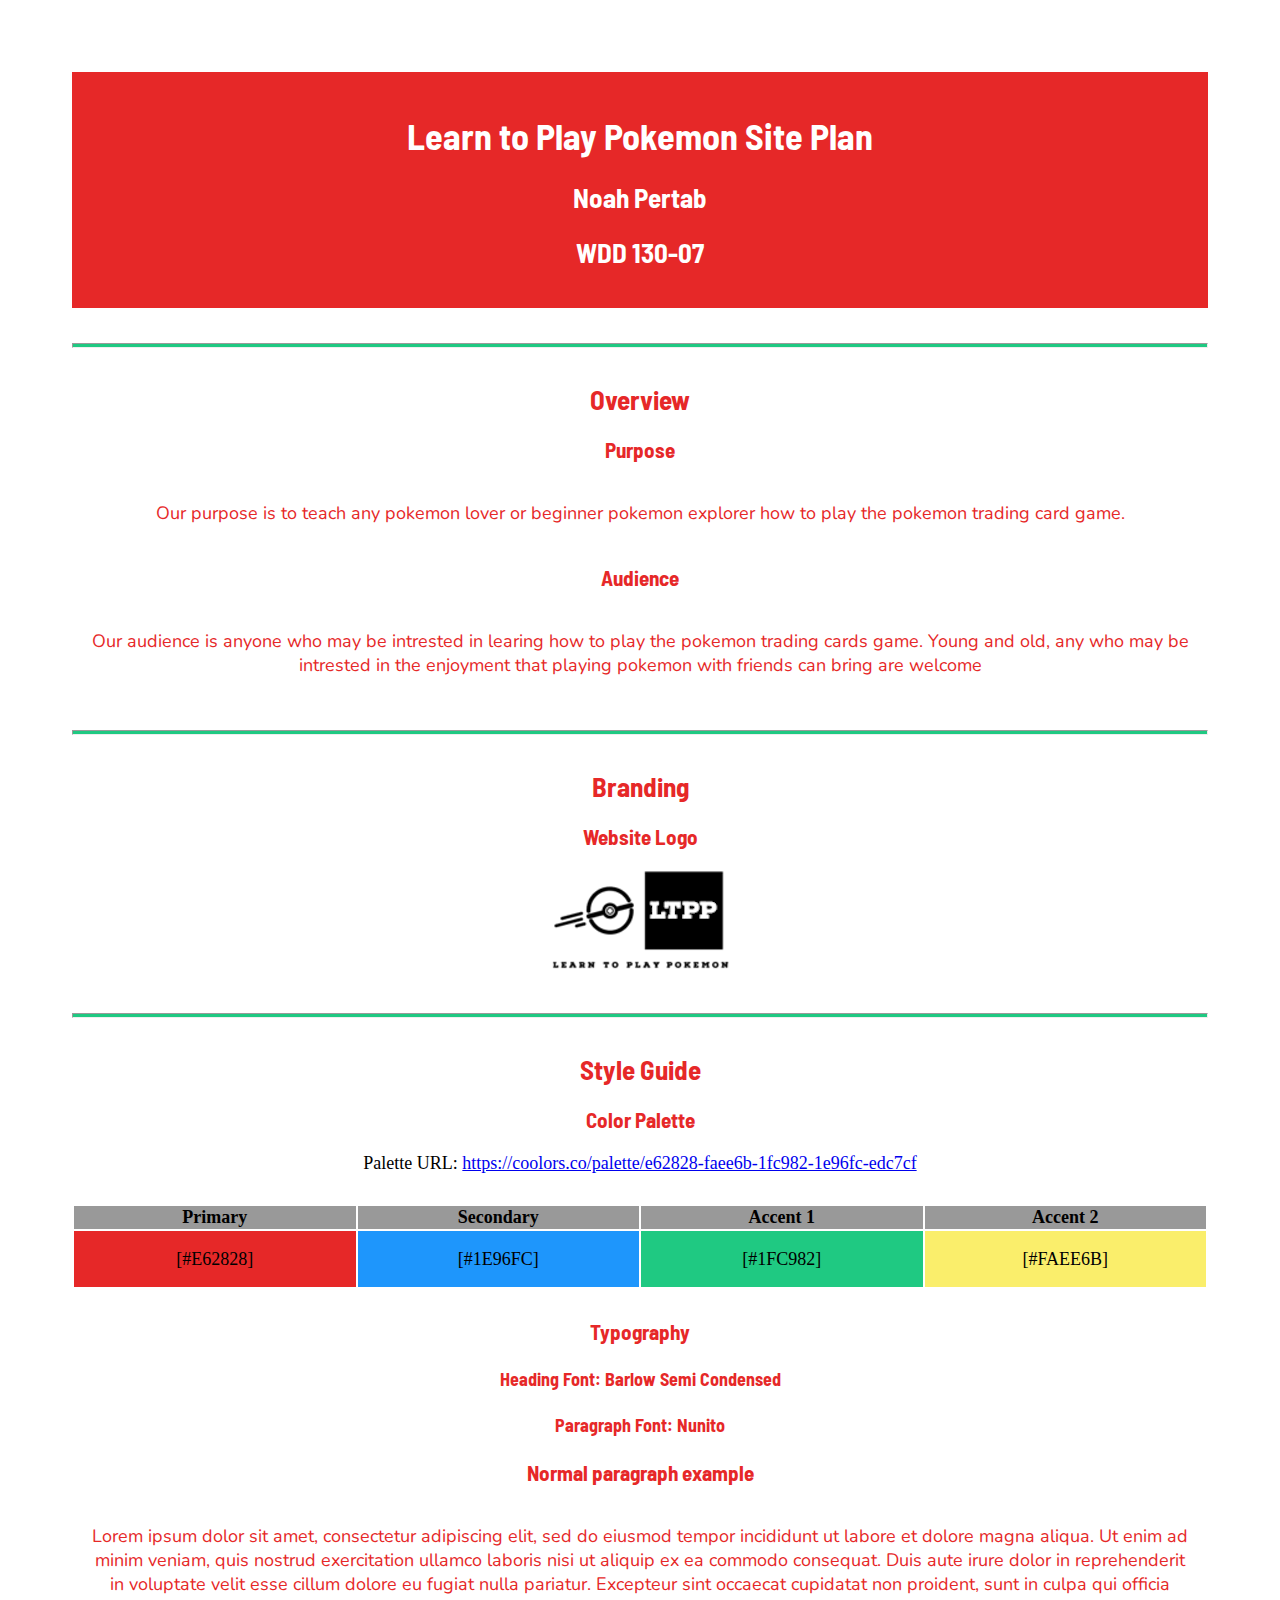
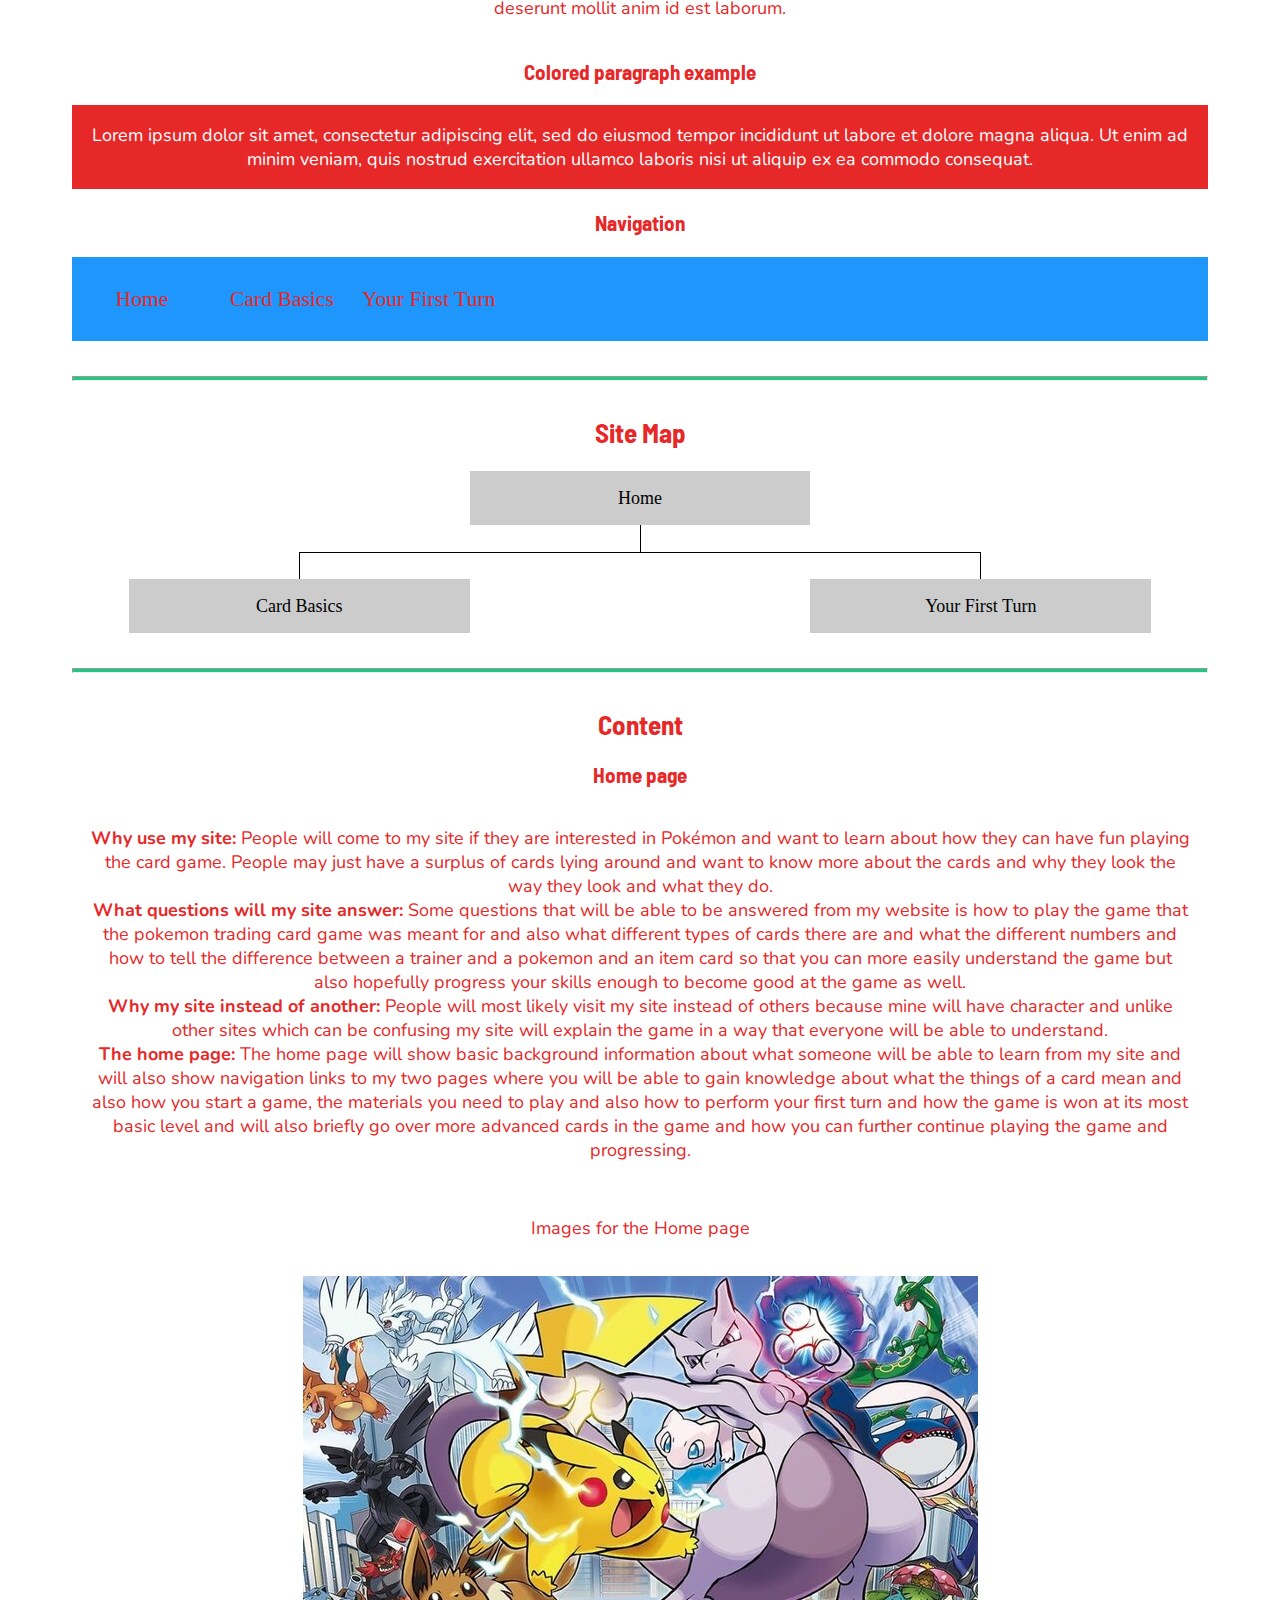
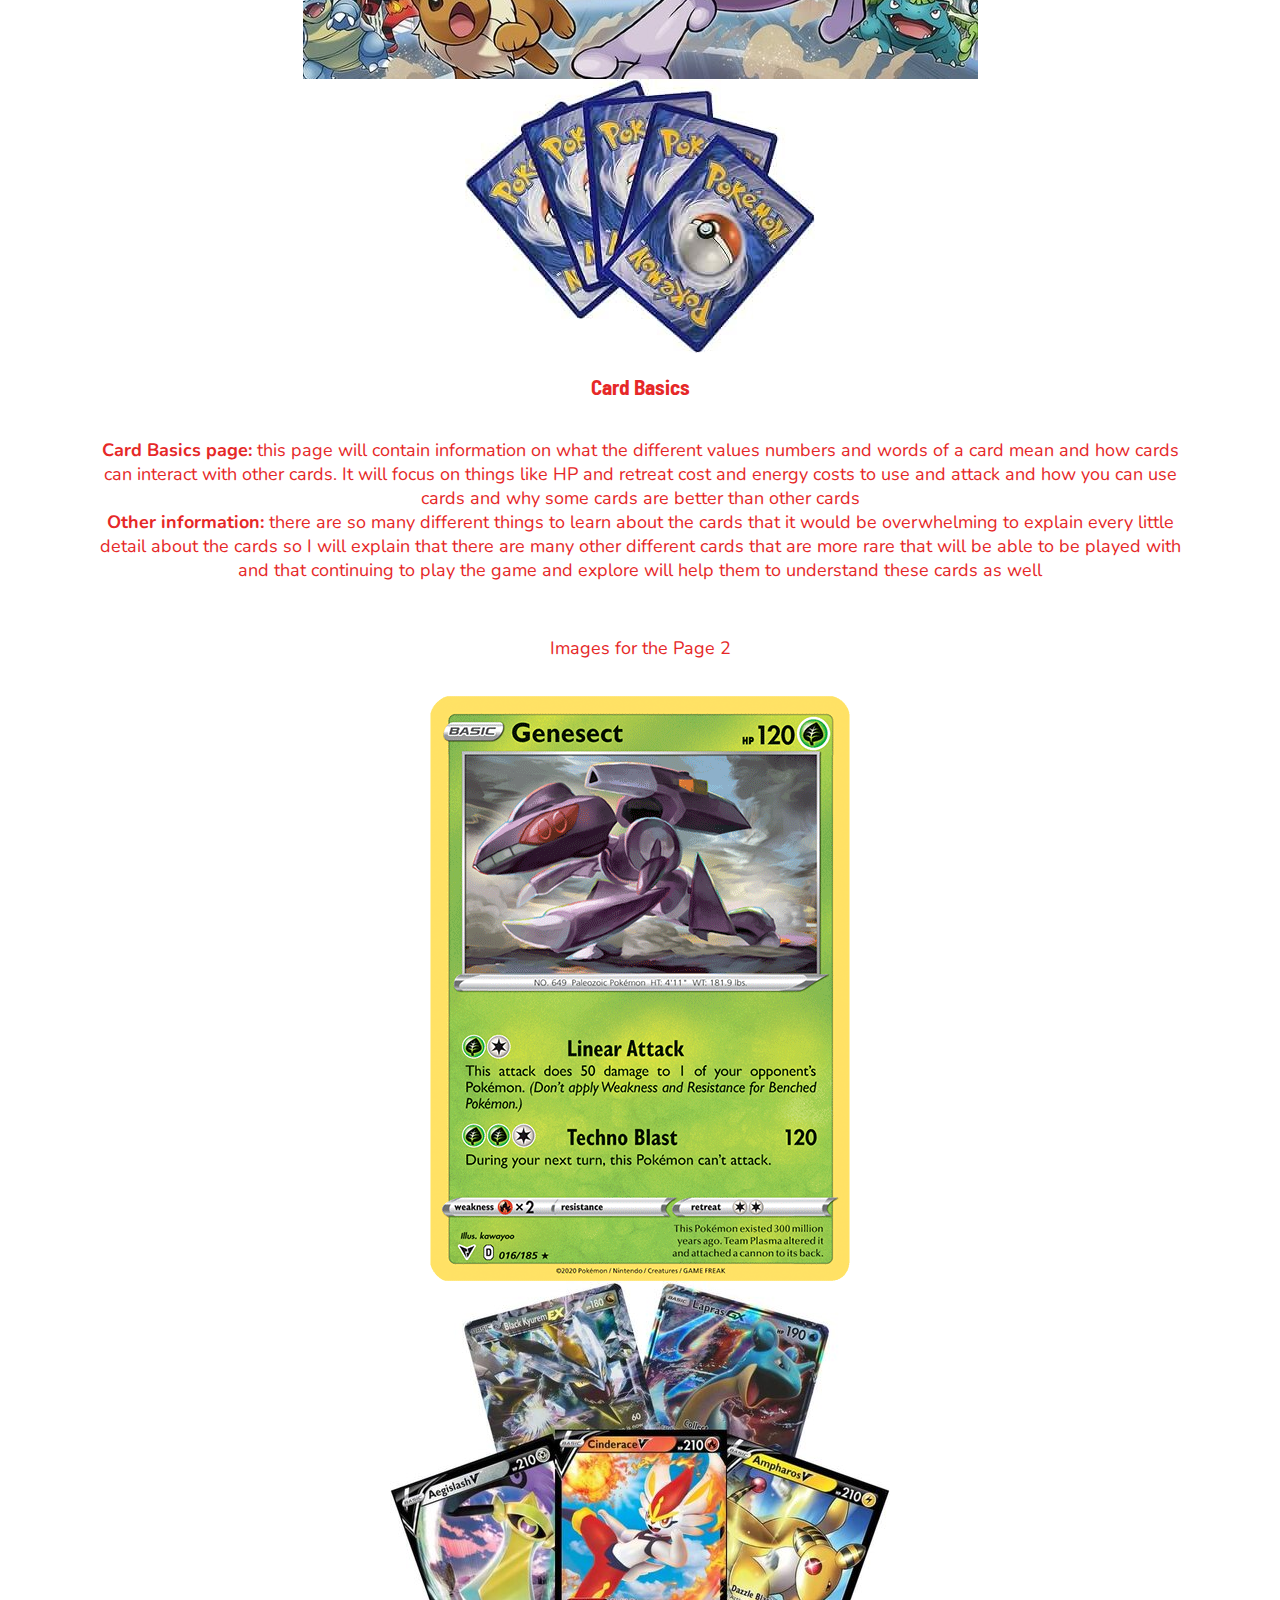
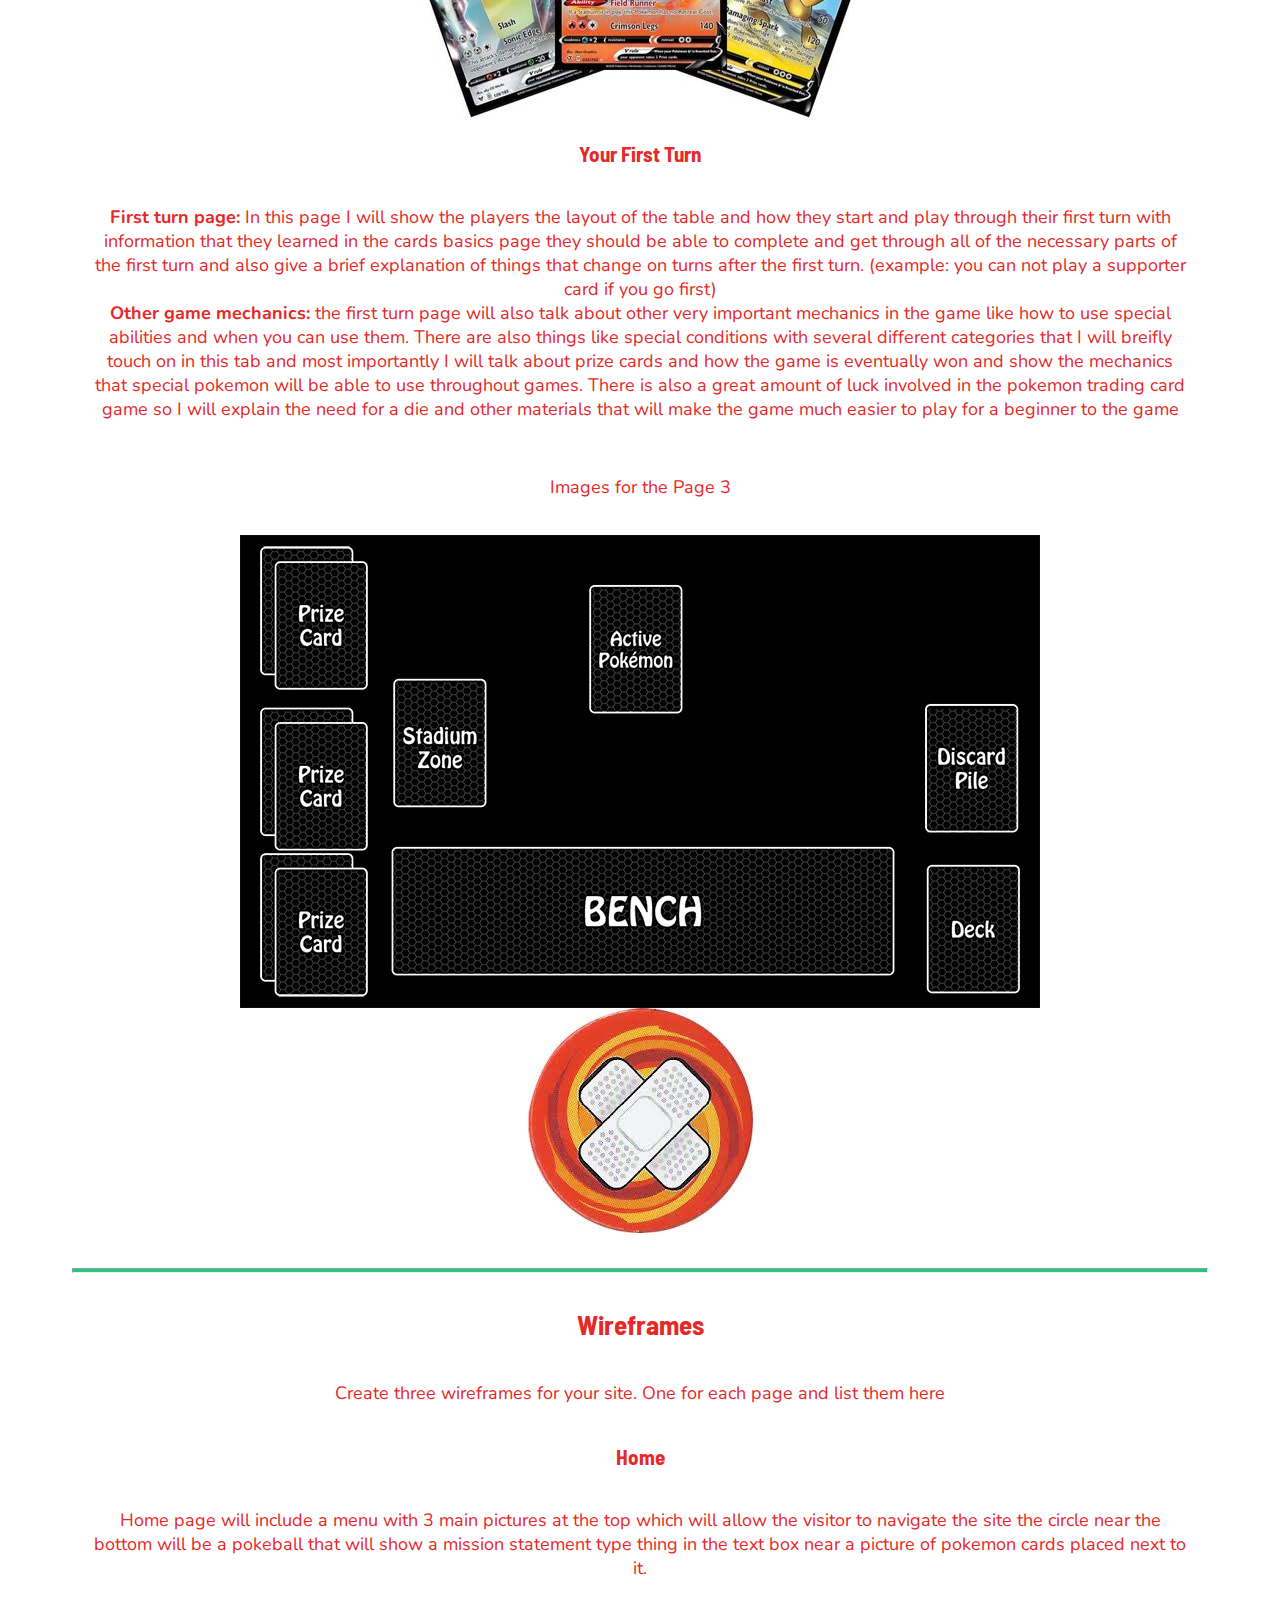
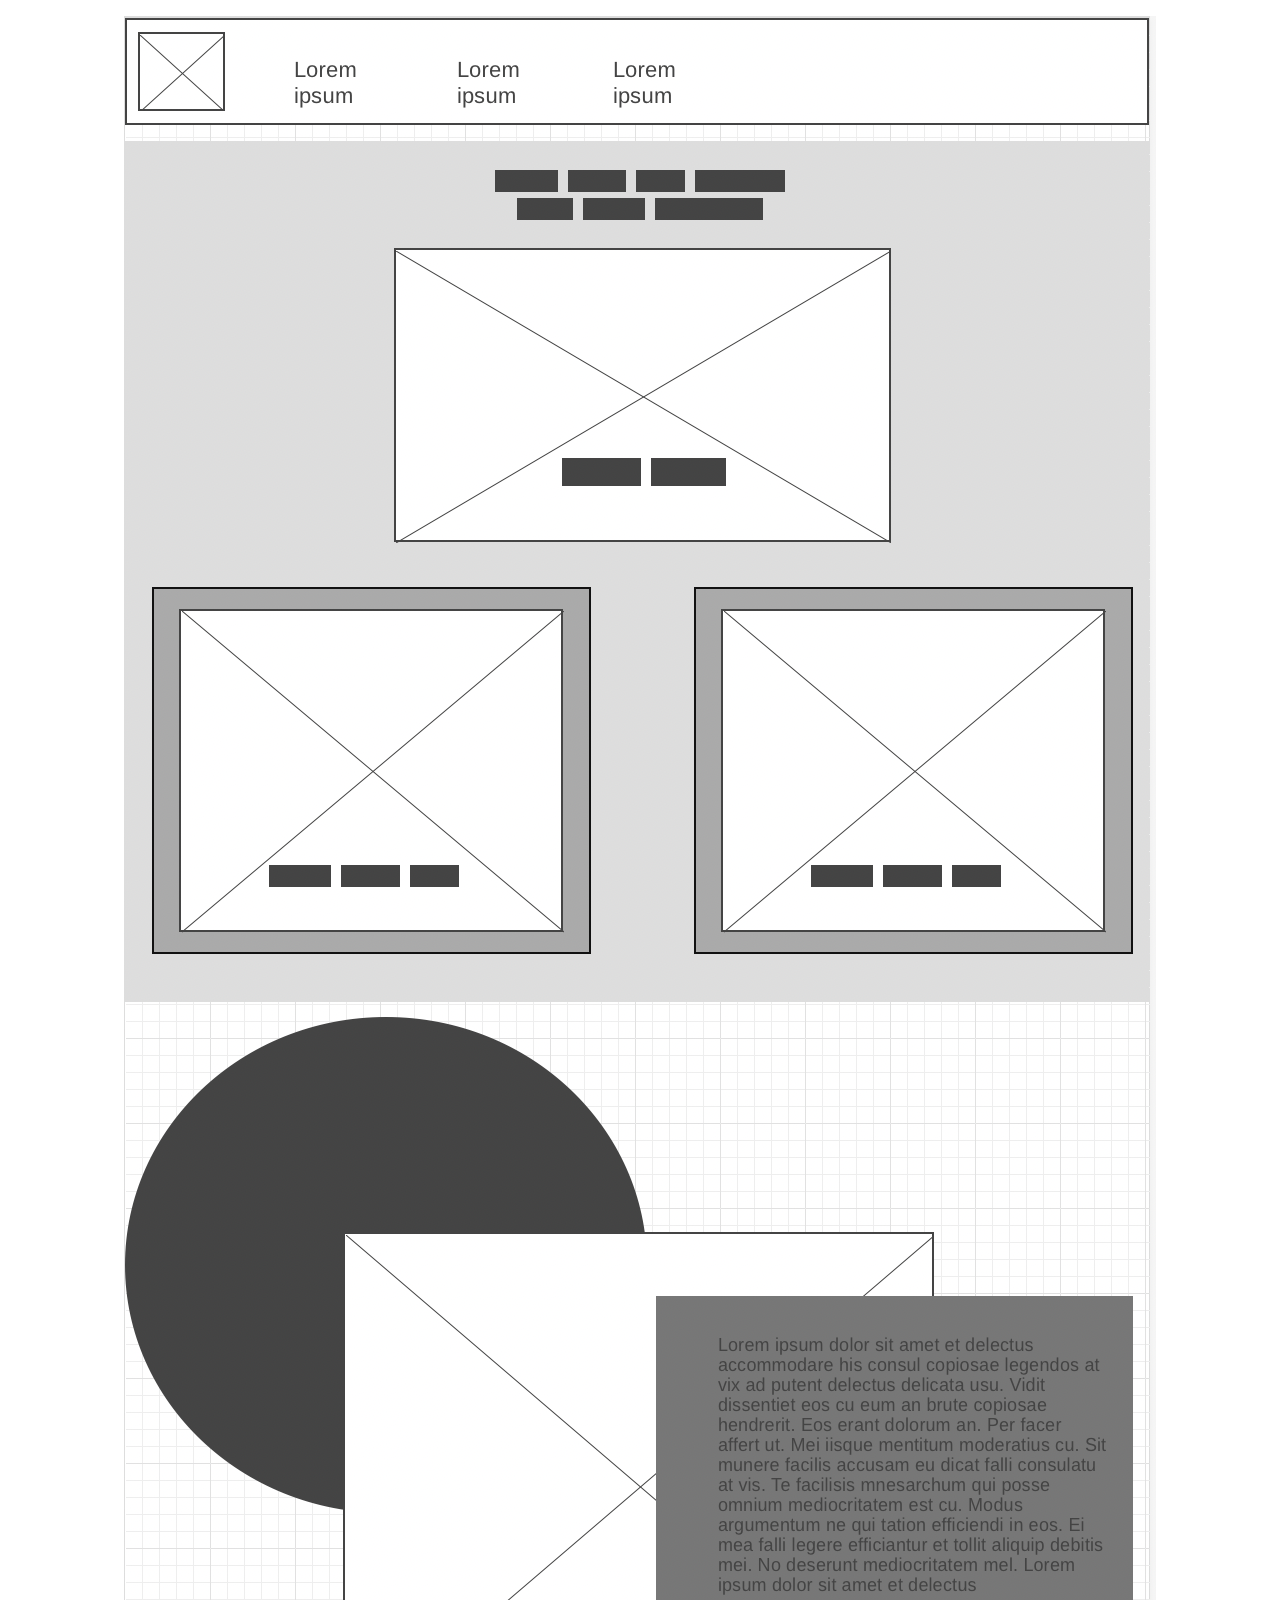
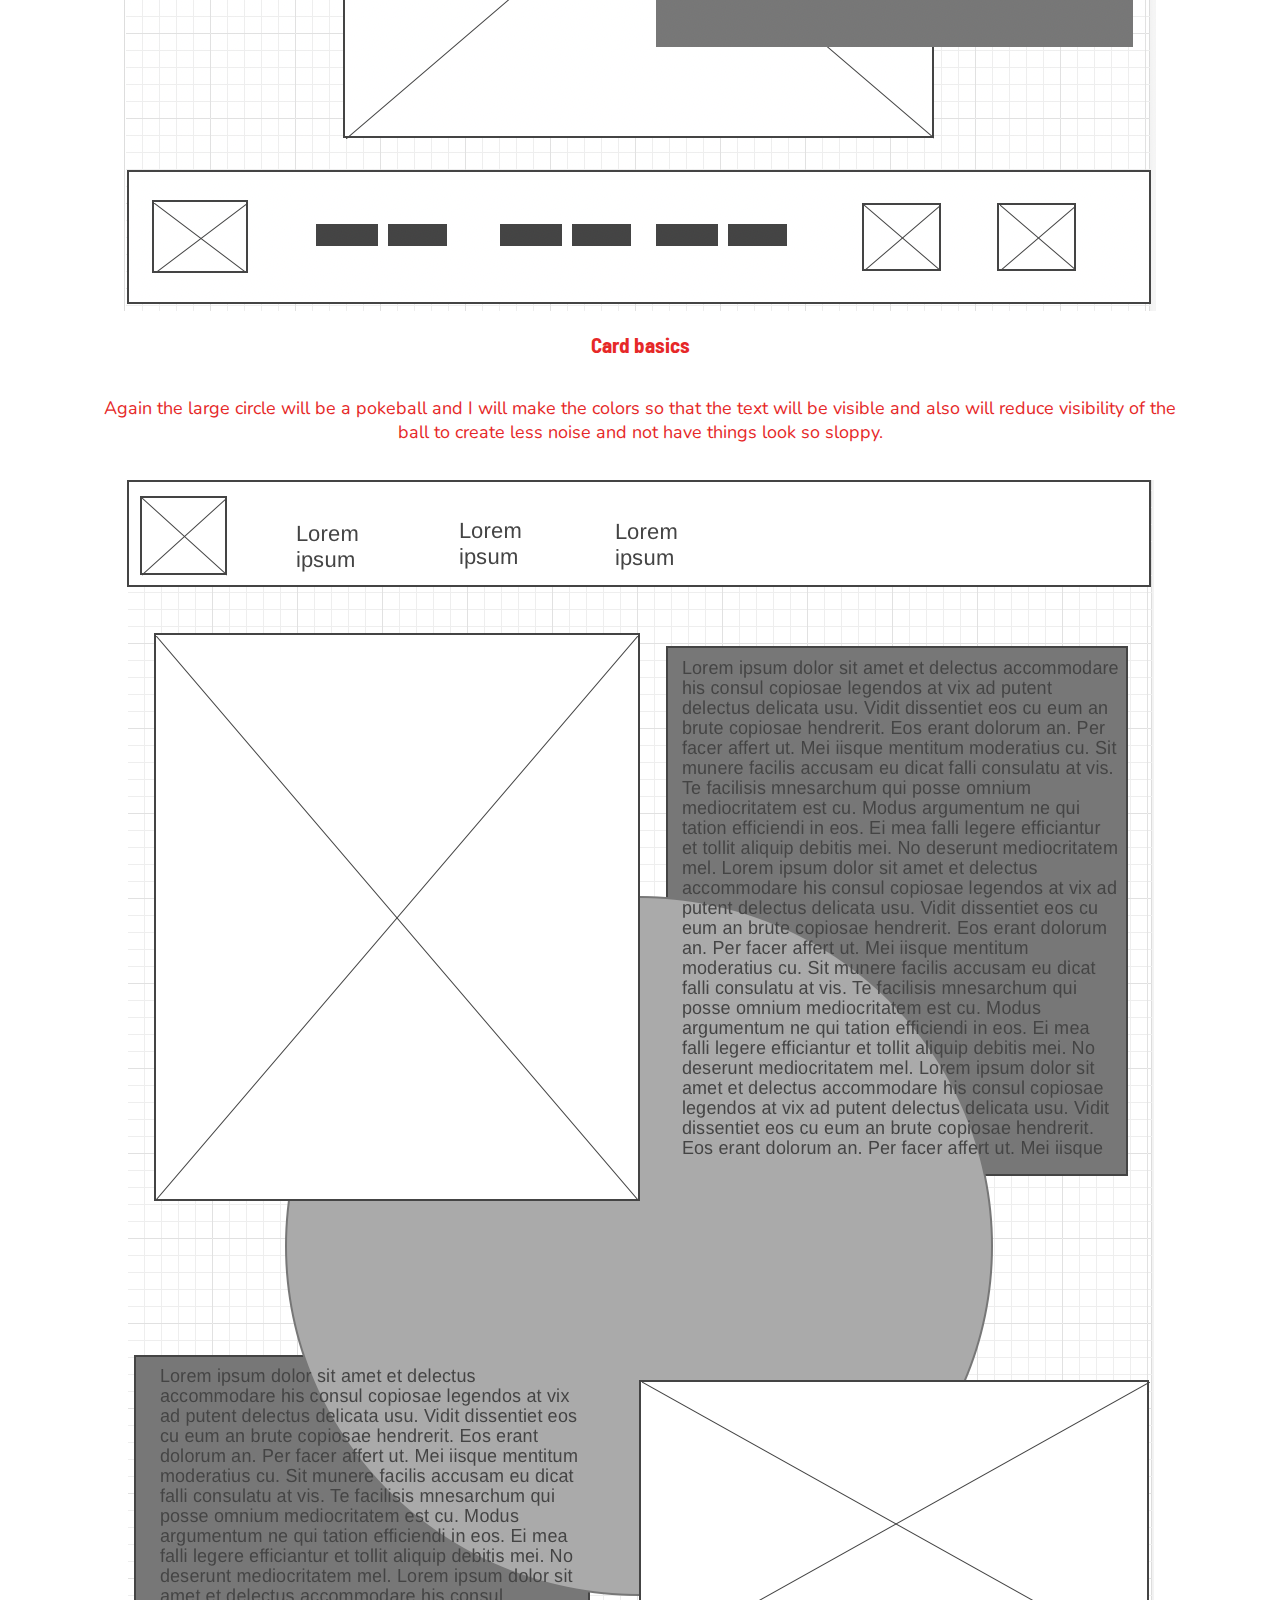
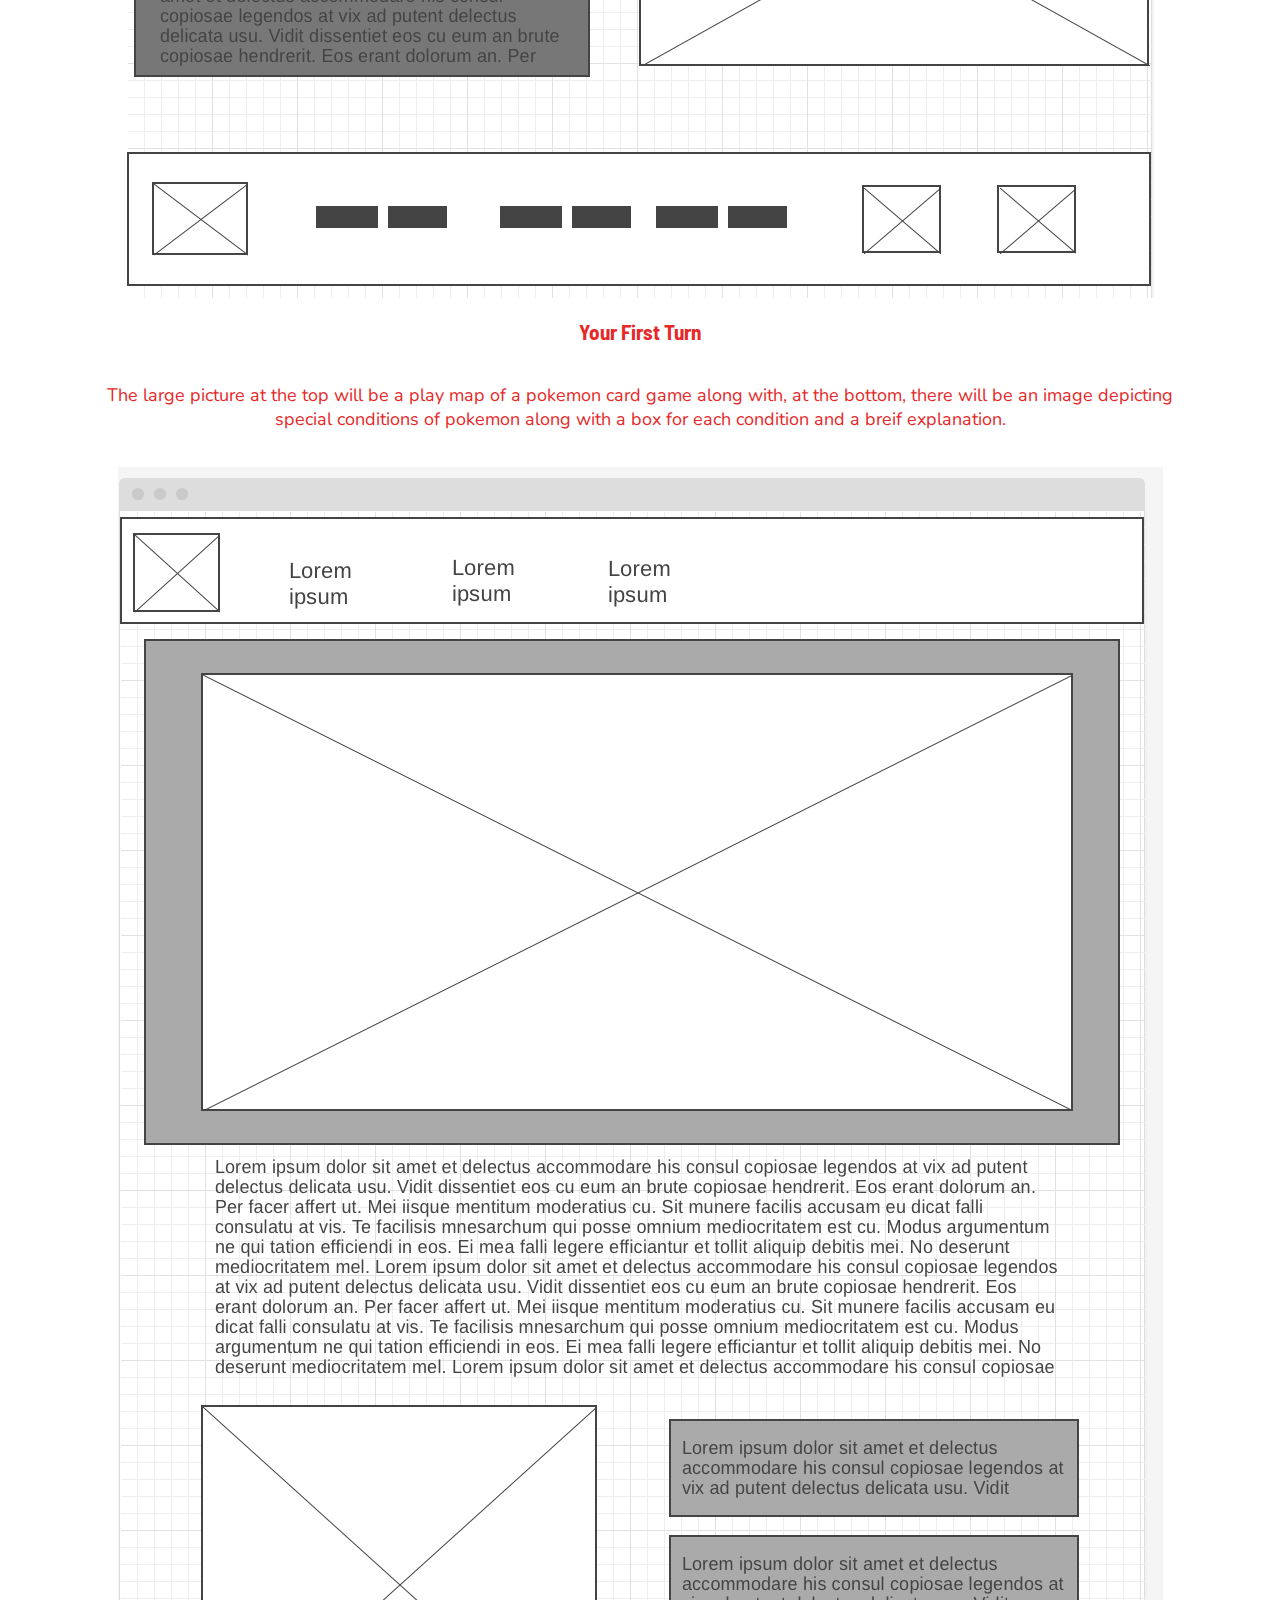
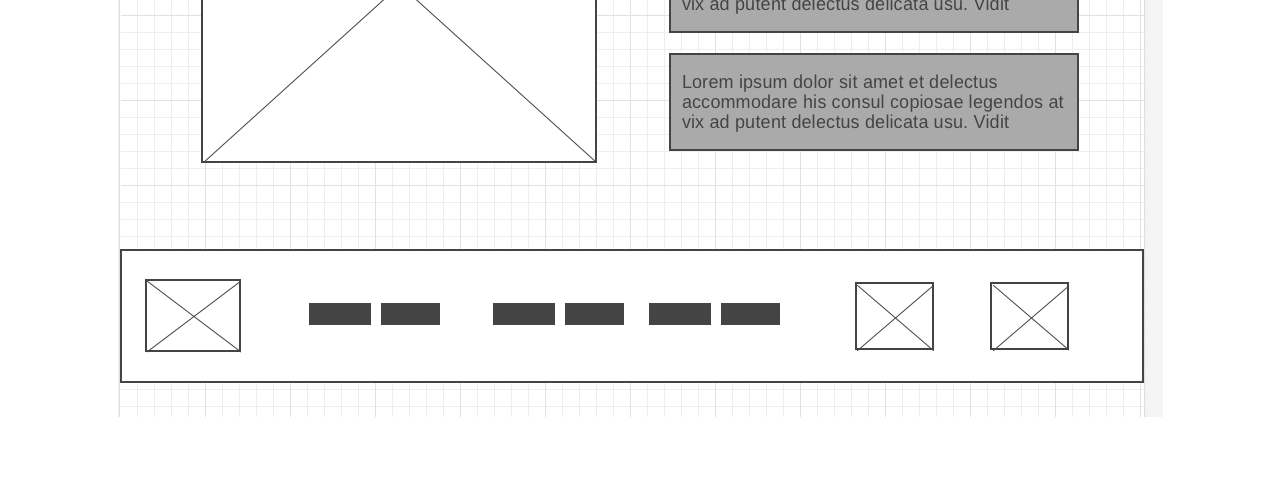
<file: pokemontcg/site-plan.html>
<!DOCTYPE html>
<html lang="en-us"><head>
    <meta charset="utf-8">
    <title>Site Plan</title>
    <link type="text/css" rel="stylesheet" href="styles/site-plan.css">
  </head>

  <body>
    <header>
      <h1>Learn to Play Pokemon Site Plan</h1>
      <h2>Noah Pertab</h2>
      <h2>WDD 130-07</h2>
      <!-- In the header above, add the name or your site, your name and class number. For example if you are in section 3 you would put WDD 130.03 -->
    </header>
    <main>

      <!-- ------------------------Steps 2-3------------------------------ -->
      <hr>
      <h2>Overview</h2>
      <h3>Purpose</h3>
      <p>Our purpose is to teach any pokemon lover or beginner pokemon explorer how to play the pokemon trading card game.</p>  <!-- change this -->


      <h3>Audience</h3>
      <p>Our audience is anyone who may be intrested in learing how to play the pokemon trading cards game. Young and old, any who may be intrested in the enjoyment that playing pokemon with friends can bring are welcome</p>  <!-- change this -->

      <hr>
      <h2>Branding</h2>
      <h3>Website Logo</h3>
      <!-- Replace this with some sort of logo for your site.  A logo can be as simple as the name of your site in a nice font :) -->
      <img id=".icon" src="images/pokemonlogoblack.png" alt="pokeball logo image">
      <hr>
      <h2>
        Style Guide
      </h2>

      <!-- ------------------------Steps 4-8------------------------------ -->

      <h3>
        Color Palette
      </h3>
      <!--  The colors you choose for a website are one of the most important decisions you will make. Follow the instructions on the activity in iLearn then return and replace the color codes below with the hex color codes (the 6 digit numbers that show at the bottom of each color) for the colors you have chosen below.  You should have at least 2 colors but do not have to fill in all 4 if you do not need them.  -->

      <!-- Copy and paste the URL to your finished palette below Make sure to paste it into both spots -->
      Palette URL: <a href="https://coolors.co/palette/e62828-faee6b-1fc982-1e96fc-edc7cf" target="_blank">https://coolors.co/palette/e62828-faee6b-1fc982-1e96fc-edc7cf</a>


      <table class="colors">
        <tbody><tr><th>Primary</th><th>Secondary</th><th>Accent 1</th><th>Accent 2</th></tr>
        <!-- Replace the numbers in the boxes below with your hex color codes. Then switch to the site-plan.css file and change your colors there as well. -->
        <tr><td class="primary">[#E62828]</td><td class="secondary">[#1E96FC]</td><td class="accent1">[#1FC982]</td><td class="accent2">[#FAEE6B]</td></tr>
      </tbody></table>

      <!-- ------------------------Step 9------------------------------ -->

      <h3>
        Typography
      </h3>
      <!-- Choose a font for your paragraphs (body copy) and headlines. What font(s) have you chosen? Why did you choose what you did?  Make sure to review the list of web safe fonts at W3Schools.org as a starting point.  Think also about which of your colors above you might use for background and font colors. -->

      <h4>
        Heading Font: Barlow Semi Condensed  <!-- change this -->
      </h4>
      <h4>
        Paragraph Font: Nunito  <!-- change this -->
      </h4>
      <h3>
        Normal paragraph example
      </h3>
      <p>
        Lorem ipsum dolor sit amet, consectetur adipiscing elit, sed do eiusmod tempor incididunt ut labore et dolore magna aliqua. Ut enim ad minim veniam, quis nostrud exercitation ullamco laboris nisi ut aliquip ex ea commodo consequat. Duis aute irure dolor in reprehenderit in voluptate velit esse cillum dolore eu fugiat nulla pariatur. Excepteur sint occaecat cupidatat non proident, sunt in culpa qui officia deserunt mollit anim id est laborum.
      </p>
      <h3>
        Colored paragraph example
      </h3>
      <p class="colored">
        Lorem ipsum dolor sit amet, consectetur adipiscing elit, sed do eiusmod tempor incididunt ut labore et dolore magna aliqua. Ut enim ad minim veniam, quis nostrud exercitation ullamco laboris nisi ut aliquip ex ea commodo consequat. 
      </p>

      <!-- ------------------------Step 10------------------------------ -->

      <h3>
        Navigation
      </h3>
      <!-- Think about how you want your navigation bar to look. In the site-plan.css file change the colors to your colors to get the look you desire. --> 
      <nav>
        <a href="#">Home</a>
        <a href="#">Card Basics</a>
        <a href="#">Your First Turn</a>
      </nav>
      <hr>
      <h2>
        Site Map
      </h2>
      <div class="sitemap">
        <div class="sm-home">
          Home
        </div>
        <div class="sm-page2">
          Card Basics <!-- change this -->
        </div>
        <div class="sm-page3">
          Your First Turn  <!-- change this -->
        </div>

        <div class="top">
          &nbsp;
        </div>
        <div class="left">
          &nbsp;
        </div>
        <div class="right">
          &nbsp;
        </div>

      </div>

      <!-- --------Content Section -------------- -->
      <hr>
      <h2>
        Content
      </h2>
      <h3>Home page</h3>
      <p>
        <span class="bolded">Why use my site:</span> People will come to my site if they are interested in Pokémon and want to learn about how they can have fun playing the card game. People may just have a surplus of cards lying around and want to know more about the cards and why they look the way they look and what they do. <br>
        <span class="bolded">What questions will my site answer:</span> Some questions that will be able to be answered from my website is how to play the game that the pokemon trading card game was meant for and also what different types of cards there are and what the different numbers and how to tell the difference between a trainer and a pokemon and an item card so that you can more easily understand the game but also hopefully progress your skills enough to become good at the game as well. <br>
        <span class="bolded">Why my site instead of another:</span> People will most likely visit my site instead of others because mine will have character and unlike other sites which can be confusing my site will explain the game in a way that everyone will be able to understand. <br>
        <span class="bolded">The home page:</span> The home page will show basic background information about what someone will be able to learn from my site and will also show navigation links to my two pages where you will be able to gain knowledge about what the things of a card mean and also how you start a game, the materials you need to play and also how to perform your first turn and how the game is won at its most basic level and will also briefly go over more advanced cards in the game and how you can further continue playing the game and progressing. 
      </p>
      <p>Images for the Home page</p>
        <img src="images/battle.jpg" alt="large battle of pokemon">
        <img src="images/cardhand.jpg" alt="a folded out image of 5 pokemon card backs">

      
      <h3>Card Basics</h3>
      <p>
        <span class="bolded">Card Basics page:</span> this page will contain information on what the different values numbers and words of a card mean and how cards can interact with other cards. It will focus on things like HP and retreat cost and energy costs to use and attack and how you can use cards and why some cards are better than other cards <br>
        <span class="bolded">Other information:</span> there are so many different things to learn about the cards that it would be overwhelming to explain every little detail about the cards so I will explain that there are many other different cards that are more rare that will be able to be played with and that continuing to play the game and explore will help them to understand these cards as well 
      </p>
      <p>Images for the Page 2</p>
        <img src="images/pokemoncard.png" alt="picture of a card genesect">
        <img src="images/ultrarare.jpg" alt="rare pokemon cards imagee">

      
      <h3>Your First Turn</h3>
      <p>
        <span class="bolded">First turn page:</span> In this page I will show the players the layout of the table and how they start and play through their first turn with information that they learned in the cards basics page they should be able to complete and get through all of the necessary parts of the first turn and also give a brief explanation of things that change on turns after the first turn. (example: you can not play a supporter card if you go first) <br>
        <span class="bolded">Other game mechanics:</span> the first turn page will also talk about other very important mechanics in the game like how to use special abilities and when you can use them. There are also things like special conditions with several different categories that I will breifly touch on in this tab and most importantly I will talk about prize cards and how the game is eventually won and show the mechanics that special pokemon will be able to use throughout games. There is also a great amount of luck involved in the pokemon trading card game so I will explain the need for a die and other materials that will make the game much easier to play for a beginner to the game 
      </p>
      <p>Images for the Page 3</p>
        <img src="images/table.jpg" alt="image of the layout of a pokemon table">
        <img src="images/burn.jpeg" alt="image of a burn counter">

      
      <hr>
      <h2>
        Wireframes
      </h2>
      <p>
        Create three wireframes for your site. One for each page and list them here</p>

      <h3>Home</h3>
      <p>         
        Home page will include a menu with 3 main pictures at the top which will allow the visitor to navigate the site the circle near the bottom will be a pokeball that will show a mission statement type thing in the text box near a picture of pokemon cards placed next to it.
      </p>
      <img src="images/homegrid.png" alt="home page wireframe">

      <h3>Card basics</h3>
      <p>         
        Again the large circle will be a pokeball and I will make the colors so that the text will be visible and also will reduce visibility of the ball to create less noise and not have things look so sloppy.
      </p>
      <img src="images/Basics.png" alt="page 2 wireframe">

      <h3>Your First Turn</h3>
      <p>         
        The large picture at the top will be a play map of a pokemon card game along with, at the bottom, there will be an image depicting special conditions of pokemon along with a box for each condition and a breif explanation.
      </p>
      <img src="images/turn.png" alt="page 3 wireframe">
    </main>
  

</body></html>
</file>
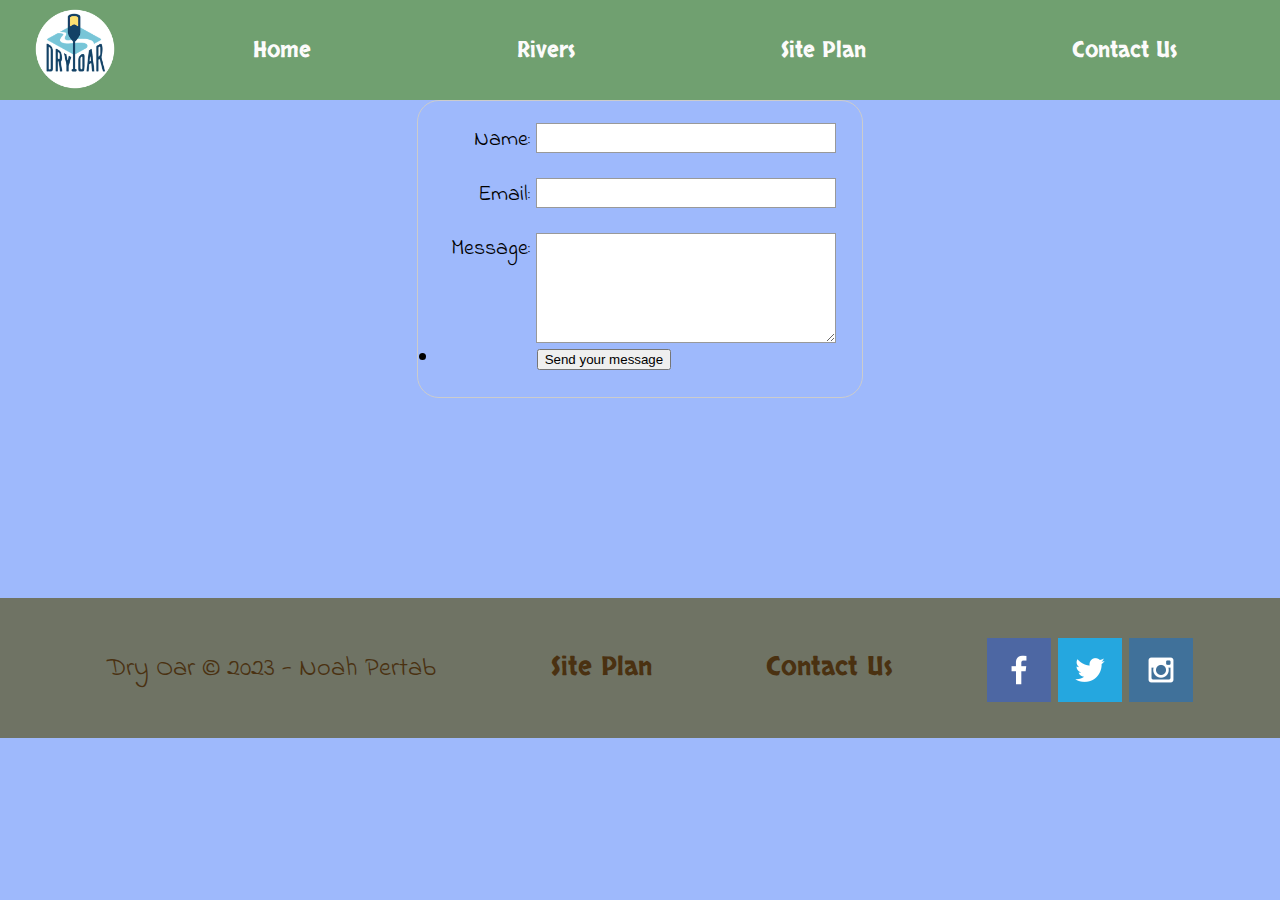
<file: wwr/contactus.html>
<!DOCTYPE html>
<html lang="en">   
<head>
    <meta charset="UTF-8">
    <meta name="viewport" content="width=device-width, initial-scale=1.0">
    <title>Contact Us</title>
    <link rel="stylesheet" href="styles/rivers.css">
</head>
<body>
    <div id="content">
<header>
   <a href="index.html" id="logo_link">
     <img class="logo" src="images/logo.png" alt="Dry Oar Logo">
    </a>
     <nav>
        <a href="index.html">Home</a>
        <a href="rivers.html">Rivers</a>
        <a href="site-plan-rafting.html">Site Plan</a>
        <a href="contactus.html">Contact Us</a>
    </nav>
</header> 
<div id="feedback"></div> 
<form action="/my-handling-form-page" method="post">
    <ul>
      <li>
        <label for="name">Name:</label>
        <input type="text" id="name" name="user_name" />
      </li>
      <li>
        <label for="mail">Email:</label>
        <input type="email" id="mail" name="user_email" />
      </li>
      <li>
        <label for="msg">Message:</label>
        <textarea id="msg" name="user_message"></textarea>
      </li>
    </ul>
    <li class="button">
        <button type="submit">Send your message</button>
      </li>
  </form>
<footer>
    <p>Dry Oar &copy; 2023 - Noah Pertab</p>
    <p><a href="site-plan-rafting.html">Site Plan</a></p>
    <p><a href="contactus.html">Contact Us</a></p>
    <div class="social">
        <a href="https://facebook.com">
            <img src="images/facebook.png" alt="fb icon">
        </a>
        <a href="https://twitter.com">
            <img src="images/twitter.png" alt="twitter icon">
        </a>
        <a href="https://instagram.com">
            <img src="images/instagram.png" alt="instagram icon">
        </a>
    </div>
</footer>
</div>
<script>
    // get the feedback div element so we can do something with it.
    const feedbackElement = document.getElementById('feedback');
    // get the form so we can read what was entered in it.
    const formElement = document.forms[0];
    // add a 'listener' to wait for a submission of our form. When that happens run the code below.
    formElement.addEventListener('submit', function(e) {
        // stop the form from doing the default action.
        e.preventDefault();
        // set the contents of our feedback element to a message letting the user know the form was submitted successfully. Notice that we pull the name that was entered in the form to personalize the message!
        feedbackElement.innerHTML = 'Hello '+ formElement.user_name.value +'! Thank you for your message. We will get back with you as soon as possible!';
        // make the feedback element visible.
        feedbackElement.style.display = "block";
        // add a class to move everything down so our message doesn't cover it.
        document.body.classList.toggle('moveDown');
    });
</script>
</body>
</html>
</file>
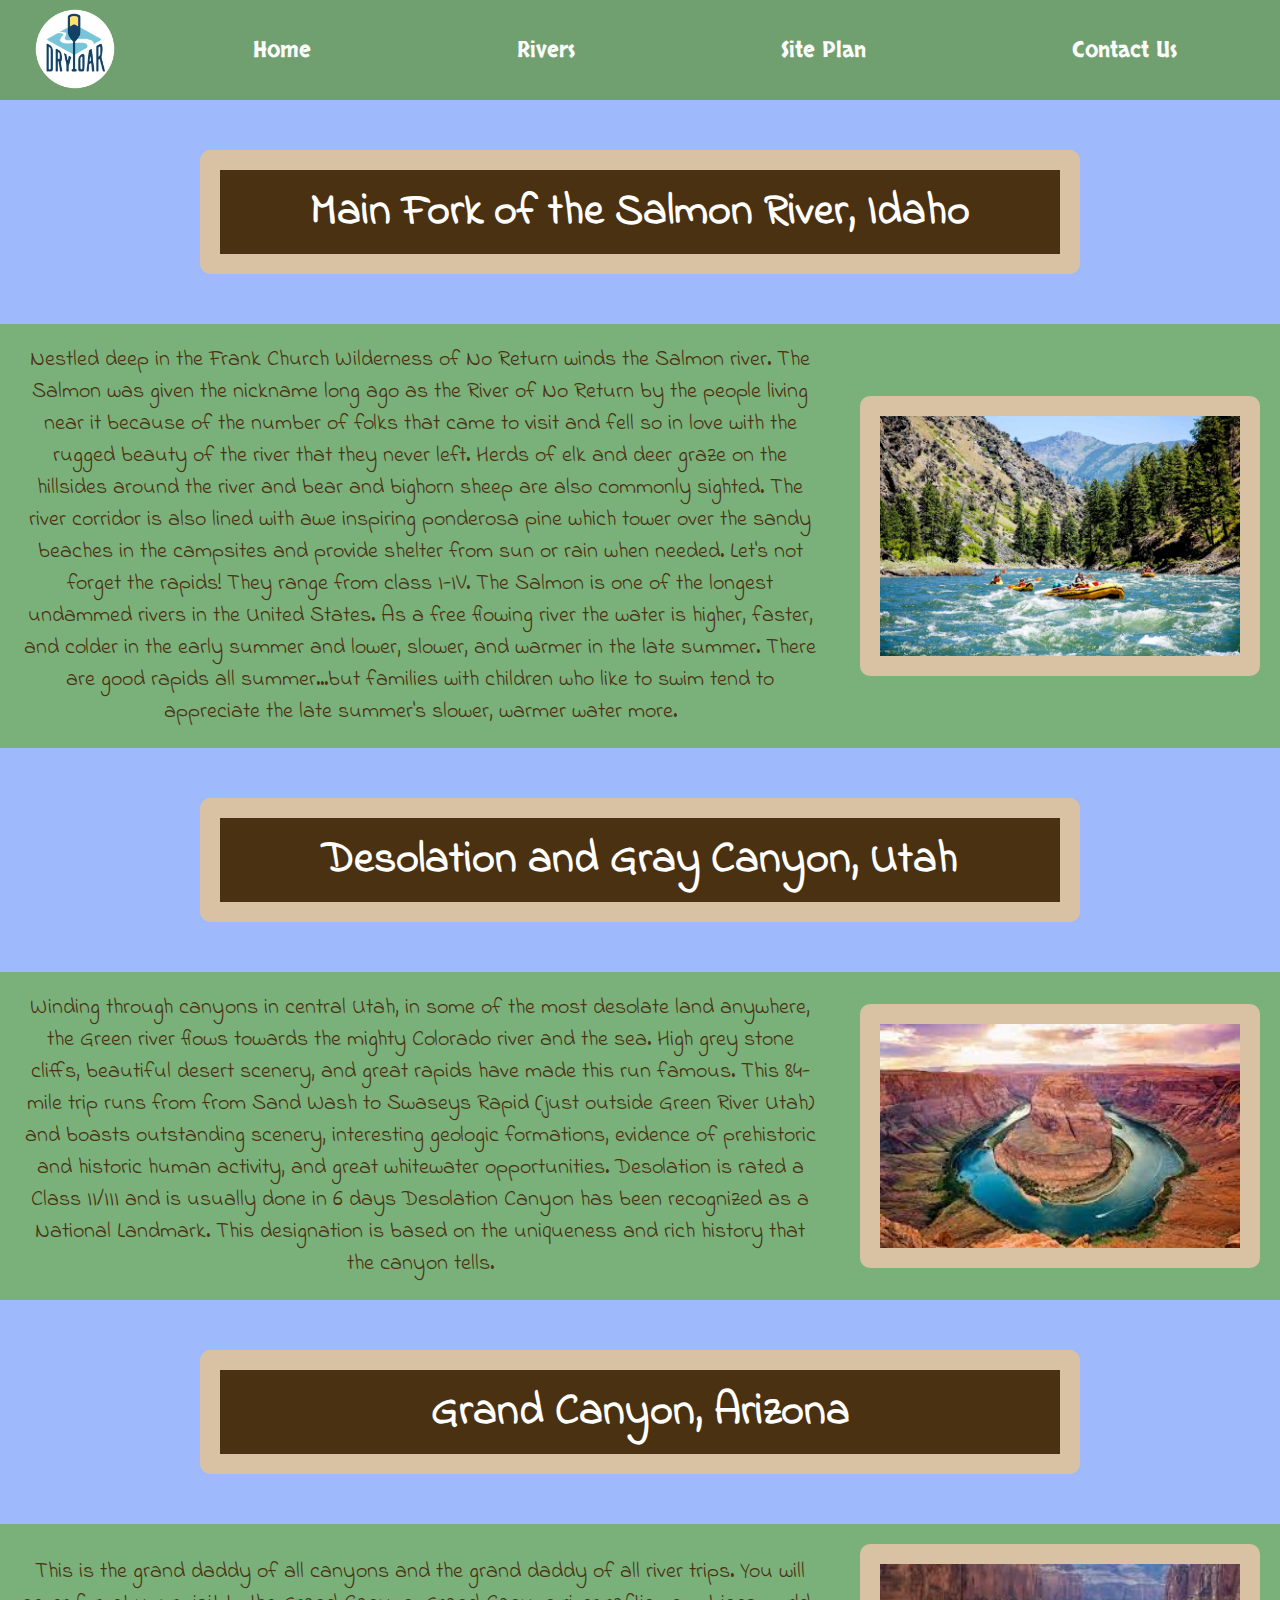
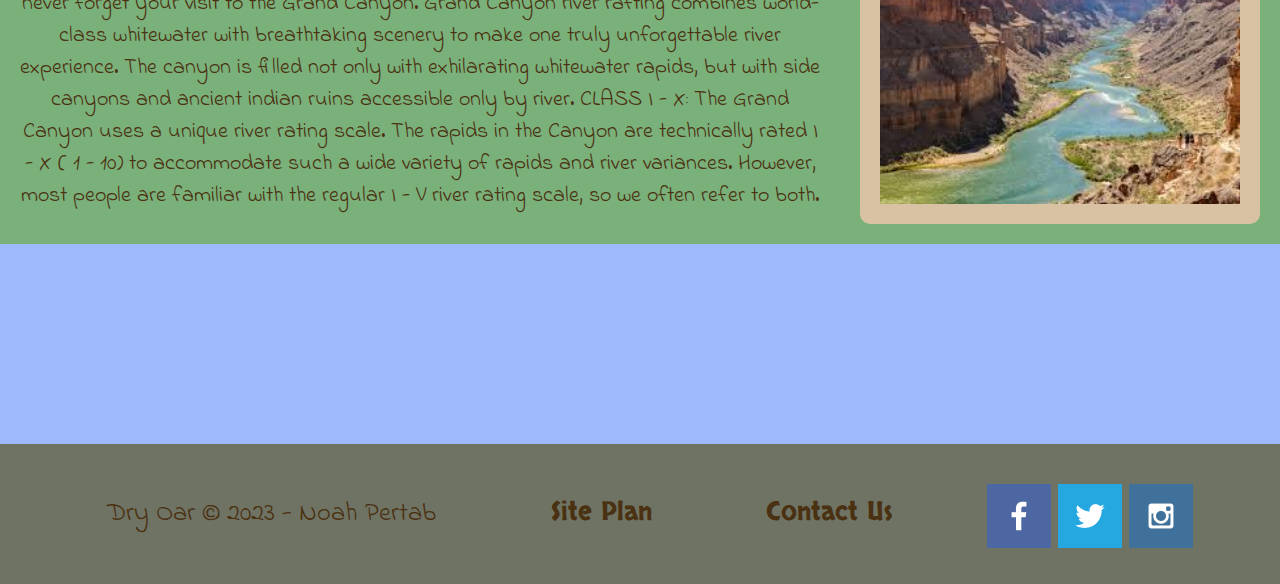
<file: wwr/rivers.html>
<!DOCTYPE html>
<html lang="en">   
<head>
    <meta charset="UTF-8">
    <meta name="viewport" content="width=device-width, initial-scale=1.0">
    <title>Rivers</title>
    <link rel="stylesheet" href="styles/rivers.css">
</head>
<body>
    <div id="content">
<header>
   <a href="index.html" id="logo_link">
     <img class="logo" src="images/logo.png" alt="Dry Oar Logo">
    </a>
     <nav>
        <a href="index.html">Home</a>
        <a href="rivers.html">Rivers</a>
        <a href="site-plan-rafting.html">Site Plan</a>
        <a href="contactus.html">Contact Us</a>
    </nav>
</header>  
<main>
    
    <section>
        <h1 class="river_header">Main Fork of the Salmon River, Idaho</h1>
        <div id="background1">
        <p>Nestled deep in the Frank Church Wilderness of No Return winds the Salmon river. The Salmon was given the nickname long ago as the River of No Return by the people living near it because of the number of folks that came to visit and fell so in love with the rugged beauty of the river that they never left.

            Herds of elk and deer graze on the hillsides around the river and bear and bighorn sheep are also commonly sighted. The river corridor is also lined with awe inspiring ponderosa pine which tower over the sandy beaches in the campsites and provide shelter from sun or rain when needed.
            
            Let's not forget the rapids! They range from class I-IV. The Salmon is one of the longest undammed rivers in the United States. As a free flowing river the water is higher, faster, and colder in the early summer and lower, slower, and warmer in the late summer. There are good rapids all summer...but families with children who like to swim tend to appreciate the late summer's slower, warmer water more.
            
            </p>
        
        <img class="river_img" src="images/salmon_river.jpeg" alt="picture of the salmon river">
    </div>
        <h1 class="river_header">Desolation and Gray Canyon, Utah</h1>
        <div id="background2">
        <p>Winding through canyons in central Utah, in some of the most desolate land anywhere, the Green river flows towards the mighty Colorado river and the sea. High grey stone cliffs, beautiful desert scenery, and great rapids have made this run famous. This 84-mile trip runs from from Sand Wash to Swaseys Rapid (just outside Green River Utah) and boasts outstanding scenery, interesting geologic formations, evidence of prehistoric and historic human activity, and great whitewater opportunities.

            Desolation is rated a Class II/III and is usually done in 6 days
            
            Desolation Canyon has been recognized as a National Landmark.  This designation is based on the uniqueness and rich history that the canyon tells.
            
            </p>
        <img class="river_img" src="images/grand_canyon_utah.jpeg" alt="Utah grand canyon">
    </div>
        <h1 class="river_header">Grand Canyon, Arizona</h1>
        <div id="background3">
        <p>This is the grand daddy of all canyons and the grand daddy of all river trips. You will never forget your visit to the Grand Canyon.

            Grand Canyon river rafting combines world-class whitewater with breathtaking scenery to make one truly unforgettable river experience. The canyon is filled not only with exhilarating whitewater rapids, but with side canyons and ancient indian ruins accessible only by river.
            
            CLASS I - X: The Grand Canyon uses a unique river rating scale. The rapids in the Canyon are technically rated I - X ( 1 - 10) to accommodate such a wide variety of rapids and river variances. However, most people are familiar with the regular I - V river rating scale, so we often refer to both.</p>
        <img class="river_img" src="images/Grand_canyon_Arizona.jpeg" alt="Arizona grand canyon">
    </div>
    </section>
</main> 
<footer>
    <p>Dry Oar &copy; 2023 - Noah Pertab</p>
    <p><a href="site-plan-rafting.html">Site Plan</a></p>
    <p><a href="contactus.html">Contact Us</a></p>
    <div class="social">
        <a href="https://facebook.com">
            <img src="images/facebook.png" alt="fb icon">
        </a>
        <a href="https://twitter.com">
            <img src="images/twitter.png" alt="twitter icon">
        </a>
        <a href="https://instagram.com">
            <img src="images/instagram.png" alt="instagram icon">
        </a>
    </div>
</footer>
</div>
</body>
</html>
</file>
<file: pokemontcg/styles/indexs.css>
@import url('https://fonts.googleapis.com/css2?family=Barlow+Semi+Condensed:wght@700&family=Nunito&display=swap');
body{
    background-color:#E62828  ;
}
#content{
    max-width: 1600px;
    margin: 0 auto;
}
header {
    min-height: 150px;
    display: grid;
    grid-template-columns: 150px auto;
    background-color:#1E96FC;
    align-content: center;
    padding-top: 10px;
    border-radius: 20px;

}
nav a:hover {
    background-color: #E62828;
    border-radius: 10px;
}
nav a {
    text-align: center;
    color: #fcfbfb;
    text-decoration: none;
    padding: 40px;
    font-family: "Barlow Semi Condensed";
}
nav{
    display: flex;
    justify-content: space-around;
}
.icon {
    width: 80px;
    margin-left: 20px;
}
footer p {
    font-size: 1.2em;
    color: white;
} 
footer p a:hover {
    text-decoration: underline;
}  
footer {
    background-color: #1E96FC;
    padding: 25px 50px;
    margin-top: 200px; 
    display: flex;
    justify-content: space-around;
    align-items: center;
    font-family: "Barlow Semi Condensed";
    border-radius: 10px;
}
footer a{
    text-decoration: none;
    text-align: center;
    color: #fcfbfb;
}
#hero{
    display: grid;
    background-color: #1E96FC;
    margin-top: 75px;
    border-radius: 35px;

}
#hero h1{
justify-self: center;
grid-row-start: 1;
font-family: "Barlow Semi Condensed";
margin: 50px;
}
#hero-img{
    justify-self: center;
    grid-row-start: 2;
    min-width: 1000px;
    border-radius: 5px;
    box-shadow: 5px 5px 10px #020651;
}
.button-box{
    text-align: center;
    margin: 45px;
    grid-row-start: 3;

}
.main-link, .first-button, .card-button {
    font-family: "Barlow Semi Condensed";
    font-size: 18px;
    padding: 15px 30px;
    margin-top: 50px;
    border-radius: 5px;
    background-color: #E62828;
    color: black;
    text-decoration: none;
    margin: 100px;
    align-self: center;
}
.sub-button1, .sub-button2{
    grid-row-start: 2;
    margin-top: 100px;
    z-index: 2;

}
#hand-img, #basic-img{
    min-width: 500px;
    min-height: 350px;
    max-width: 500px;
    max-height: 350px;
    padding: 25px;
    background-color: #1FC982;
    border-radius: 20px;
    box-shadow: 5px 5px 10px #000057;
}

#sub-hero{
    display: grid;
    grid-template-columns: 175px 500px 200px 500px 200px;
    grid-template-rows: 350px 200px;
}
#hand-img{
    grid-column-start: 2;
    grid-row-start: 1;
}
#basic-img{
    grid-column-start: 4;
    grid-row-start: 1;
}

.sub-button1{
    grid-column-start: 2;
    justify-self: center;
}

.sub-button2{
    grid-column-start: 4;
    justify-self: center;
}
main{
    margin-top: 75px;
}
.container{
    display: grid;
    grid-template-columns: 100px 250px 750px 350px;
    grid-template-rows: 250px 150px 400px ;
}
.background2{
background-color: #FAEE6B;
max-width: 400px;
min-width: 400px;
border-radius: 20px;
z-index: 3;
grid-column-start: 4;
grid-row-start: 3;
}
main {
font-family: "Nunito";

}
main p{
    font-size: 1.2em;
    text-align: center;
   margin: 20px;
   padding-bottom: 20px;
}
main h2{
    font-size: 2em;
    text-align: center ;
    padding-top: 20px;
}
#pokeball-img{
    min-width: 500px;
}
.back{
 grid-column-start: 3;
 grid-row-start: 2;
}
.pokeball{
    grid-column-start: 2;
    grid-row-start: 1;
}
</file>
<file: wwr/styles/index.css>
@import url('https://fonts.googleapis.com/css2?family=Indie+Flower&family=Skranji&display=swap');
/*   --heading-font: "Indie flower";
  --paragraph-font: Lato, "Skranji"; */

#content{
    max-width: 1600px;
    margin: 0 auto;
}

nav{
    display: flex;
    justify-content: space-around;
}
a{
    text-align: center;
}
#hero-msg h1{
    text-align: center;
}
#hero-msg h4{
    text-align: center;
}
.button-box{
    text-align: center;
}
main{
    text-align: center;
    display:grid;
    grid-template-columns: repeat(10, fr1)
}
section{
    text-align: center;
}
#background{
    height: 100%;
}
body {
    background-color: #fcfbfb; 
    font-family: "Indie flower";
    font-size: 22px;
    margin: 0;
    padding: 0;
}
header {
    display: grid;
    grid-template-columns: 150px auto;
    background-color:rgba(64, 43, 43, 0.7);
}
nav a:hover {
    background-color: rgb(76, 225, 195);
}
nav a {
    text-align: center;
    color: #fcfbfb;
    text-decoration: none;
    padding: 35px;
    font-family: "Skranji";
}
.icon {
    width: 80px;
}
footer p a:hover {
    text-decoration: underline;
}    
body {
    background-color:rgba(117, 155, 251, 0.7)
}
header {
    background-color:rgba(93, 149, 52, 0.7)
}
nav a:hover {
    background-color:rgba(93, 149, 52, 0.7)
}
.book{
    background-color:rgba(93, 149, 52, 0.7)
}
.join{
    background-color:rgba(93, 149, 52, 0.7)
}
.book:hover{
    background-color:rgba(93, 149, 52, 0.7)
}
.join:hover{
    background-color:rgba(93, 149, 52, 0.7)
}
#background{
    background-color:rgba(93, 149, 52, 0.7)
}
.msg{
    background-color:rgba(93, 149, 52, 0.7);
    line-height: 1.5em;
    padding: 35px;
}
footer{
    background-color:rgba(93, 149, 52, 0.7);
    padding: 25px 50px;
    margin-top: 200px;
}
footer p {
    font-size: 1.2em;
    color: rgb(74, 49, 17);
}    
footer p a:hover {
    text-decoration: underline;
}    
.logo{
    width:80px
}
.home-title {
    font-family: "Indie flower";
    font-size: 2em;
    margin-top: 10px;
}
.book, .join{
    font-family: "Indie flower";
    font-size: 18px;
    padding: 15px 30px;
    margin-top: 50px;
    border-radius: 5px;
}
.msg p{
    font-family: "Indie flower";
    font-size: .8em;
    padding-bottom: 15px;
}
h2{
    margin: 0;
}
#logo_link{
    padding-top: 5px;
    justify-self: center;
    align-self: center;
}
footer .social img{
    padding-top: 15px;
}
.rivers-card, .camping-card, .rapids-card{
    margin: 200px 0;
}
.card-img {
    border: 10px solid rgba(93, 149, 52, 0.7)
}
main section img {
    box-sizing: border-box;
}
a{
    color: rgb(74, 49, 17);
    font-family: "Skranji";
    text-decoration:none
}
h2{
    color: rgb(74, 49, 17);
    font-family: "Skranji";
}
p{
    color: rgb(74, 49, 17)
}
h1{
    color:white
}
h4{
    color: white
}
#hero {
    display: grid;
    grid-template-columns: 1fr 3fr 1fr;
    margin-top: -100px; 
}
#hero-box {
    grid-column: 1/4;
    grid-row: 1/3;
    z-index: -1;
}
#hero-img{
    width:100%;
}
#hero-msg {
    grid-column: 2/3;
    grid-row: 1/2;
    margin-top: 100px;
}
.card-img, .mountains {
    /* width: 100%; */
}
.rivers-card{
    grid-column:2/4;
    grid-row:2/3;
}
.camping-card{
    grid-column:5/7 ;
    grid-row:2/3 ;
}
.rapids-card{
    grid-column:8/10 ;
    grid-row:2/3;
}
#background{
    grid-column:1/11 ;
    grid-row:4/9 ;
}
.mountains{
    grid-column:2/7 ;
    grid-row:5/8 ;
}
.msg{
    grid-column:6/10 ;
    grid-row:6/7 ;
}
.mountains {
    width: 100%;
    grid-column: 2/7;
    grid-row: 5/8;
    box-shadow: 5px 5px 10px #6f7364;
}
.card-img {
    border: 10px solid #d9c2a3;
    transition: transform .5s;
    box-shadow: 5px 5px 10px #6f7364;
}
.card-img:hover {
    opacity: .6;
    transform: scale(1.1);
}
footer {
    background-color: #6f7364;
    padding: 25px 50px;
    margin-top: 200px; 
    display: flex;
    justify-content: space-around;
    align-items: center;
}
@media screen and (max-width: 900px) {
    #hero, .home-grid {
        display: block;
        height: auto;
    }
    nav, footer {
        flex-direction: column;
    }
    nav a {
        display: block;
        padding: 15px;
    }
    #hero {
        margin-top: 0;
    }
    #hero-msg {
        margin-top: 0;
    }
    #hero-msg h4 {
        display: none;
    }
    .home-title {
        font-size: 25px;
        color: #6f7364;
    }
    .rivers-card, .camping-card, .rapids-card { 
        margin: 50px auto;
        width: 60%;
    }
    #background {
        display: none;
    }
    .mountains, .msg {
        width: 80%;
        display: block;
        margin: 0 auto;
    }
    footer {
        margin-top: 25px;
    }
}
</file>
<file: component_styles.css>
/* Style the buttons that are used to open and close the accordion panel */
.accordion {
    background-color: #e283e9;
    color: #444;
    cursor: pointer;
    padding: 18px;
    width: 100%;
    text-align: left;
    border: none;
    outline: none;
    transition: 0.4s;
  }
  
  /* Add a background color to the button if it is clicked on (add the .active class with JS), and when you move the mouse over it (hover) */
  .active, .accordion:hover {
    background-color: #e4b3ea;
  }
  
  /* Style the accordion panel. Note: hidden by default */
  .panel {
    padding: 0 18px;
    background-color: rgb(235, 14, 243);
    display: none;
    overflow: hidden;
  }
  h1{
    text-align: center;
  }
  h2{
    text-align: center;
  }
</file>
<file: positionstyles.css>
/* CSS - Name: "positionstyles.css" */
/* Activity 1 styles */
.content1 {
    /* This is the parent of the activity 1 boxes. */
    display: grid;
    grid-template-columns: 1fr 1fr;
    gap: 20px;
    justify-items: center;
}
.red1 { 
width: 100%; 
height: 100px; 
background-color: red; 
grid-column: 1/3;
} 
.green1 {
width: 200px; 
height: 200px; 
background-color: green; 
} 
.yellow1 {
width: 200px; 
height: 200px; 
background-color: gold; 
} 
.blue1 {
width: 100%; 
height: 100px; 
background-color: blue; 
grid-column: 1/3;
} 
 /* Activity 2 styles */ 
.content2 {
    /* This is the parent of the activity 2 boxes. */
display: grid;
grid-template-columns: 50px 50px 50px 50px 50px;
grid-template-rows: 50px 50px 50px 50px 50px;
}
.red2 {
width: 100px; 
height: 100px; 

background-color: red; 
} 
.green2 { 
width: 100px; 
height: 100px;
grid-column-start: 2;
grid-row-start: 2;
background-color: green; 
 } 
.yellow2 {
width: 100px; 
height: 100px; 
grid-column-start: 3;
grid-row-start: 3;
background-color: gold; 
} 
.blue2 {
width: 100px; 
height: 100px; 
grid-column-start: 4;
grid-row-start: 4;
background-color: blue; 
} 
 /* Activity 3 styles */ 
.content3 {
    /* This is the parent of the activity 3 boxes. */
display: grid;
grid-template-columns: 1fr 1fr;
grid-column-gap: 75px;
grid-column: 200px;
}
.red3 {
width: 100%; 
height: 100px; 
background-color: red; 
grid-column:1/3;
 } 
.green3 {
width: 100%; 
height: 200px; 
background-color: green;
 } 
.yellow3 {
width: 100%; 
height: 200px; 
background-color: gold; 
 } 
.blue3 {
width: 100%;
height: 100px; 
background-color: blue; 
grid-column: 1/3
 } 
 /* Activity 4 styles */ 
.content4 {
    /* This is the parent of the activity 4 boxes. */
    height: 400px;
    display: grid;
    grid-template-columns: 1fr 1fr;
    grid-row: 1fr 1fr 1fr;
}
.red4 {
width: 100%; 
height: 100%; 
background-color: red; 
grid-row: 1/4
 } 
.green4 {
width: 100%; 
height: 100%; 
background-color: green; 
grid-row: 1/2
} 
.yellow4 {
width: 100%; 
height: 100%; 
background-color: gold; 
 } 
.blue4 {
width: 100%; 
height: 100%; 
background-color: blue; 
 } 
 /* Activity 5 styles */ 
 .content5 {
    /* This is the parent of the activity 5 boxes. */
     height: 400px;
     float: left;
     grid-template-rows: 1fr 1fr 1fr;
}
.red5 { 
width: 100%; 
height: 100px; 
background-color: red; 
grid-column: 1/3;

 } 
.green5 { 
float: left;
width: 200px; 
height: 200px; 
background-color: green; 
 } 
.yellow5 {
width: 100%; 
height: ; 
background-color: gold; 

} 
.blue5 {
width: 100%; 
height: 100px; 
background-color: blue;
grid-column: 1/3; 
 } 
 /* Activity 6 styles */ 
 .content6 {
    display: grid;
    grid-template-columns: 100px 100px 100px 100px 100px 100px;
    grid-template-rows: 100px 100px 100px 100px 100px 100px;
    /* This is the parent of the activity 6 boxes. */
}
.red6 {
width: 400px; 
height: 200px; 
background-color: red; 
} 
.green6 {
width: 200px; 
height: 200px; 
background-color: green; 
grid-row: 5/7;
z-index: 1;
 } 
.yellow6 {
width: 200px; 
height: 400px; 
background-color: gold; 
grid-column: 5;
grid-row: 3;
z-index: 3;
} 
.blue6 {
width: 400px; 
height: 400px; 
background-color: blue; 
grid-column: 2;
grid-row: 2;
} 


/* Do not make any changes below here */
 .activity {
width: 70%; 
margin: 20px auto; 
font-family: Arial, sans-serif; 
border: 1px solid black; 
padding: 10px; 
clear:both; 
overflow: auto;
} 

.hint {
border: 1px solid grey;
background: #e0e0e0;
padding: .5em;
position: relative;
margin: 1em 0;
}
.hint h3 {
margin: 0;
}
.hint:hover {
background: #d0d0d0;
}
.hint > div {
display: none;
}

.hint input[type=checkbox] {
position: absolute;
width: 100%;
height: 100%;
opacity: 0;
z-index: 1;
cursor: pointer;
}

.hint input[type=checkbox]:checked ~ div {
display: block;
}

.hint i {
position: absolute;
transform: translate(-6px, 0);
margin-top: 16px;
right: 10px;
top: -3px;
}
.hint i:before, .hint i:after {
content: "";
position: absolute;
background-color: black;
width: 3px;
height: 9px;
}
.hint i:before {
transform: translate(2px, 0) rotate(45deg);
}
.hint i:after {
transform: translate(-2px, 0) rotate(-45deg);
}

.hint input[type=checkbox]:checked ~ i:before {
transform: translate(-2px, 0) rotate(45deg);
}
.hint input[type=checkbox]:checked ~ i:after {
transform: translate(2px, 0) rotate(-45deg);
}
.hint a {
position: relative;
z-index: 1;
}
</file>
<file: pokemontcg/styles/card_basics.css>
@import url('https://fonts.googleapis.com/css2?family=Barlow+Semi+Condensed:wght@700&family=Nunito&display=swap');
body{
    background-color:#E62828  ;
}
#content{
    max-width: 1600px;
    margin: 0 auto;
}
header {
    min-height: 150px;
    display: grid;
    grid-template-columns: 150px auto;
    background-color:#1E96FC;
    align-content: center;
    padding-top: 20px;
    border-radius: 20px;

}
nav a:hover {
    background-color: #E62828;
    border-radius: 10px;
}
nav a {
    text-align: center;
    color: #fcfbfb;
    text-decoration: none;
    padding: 40px;
    font-family: "Barlow Semi Condensed";
}
nav{
    display: flex;
    justify-content: space-around;
}
.icon {
    width: 80px;
}
footer p {
    font-size: 1.2em;
    color: white;
} 
footer p a:hover {
    text-decoration: underline;
}  
footer {
    background-color: #1E96FC;
    padding: 25px 50px;
    margin-top: 200px; 
    display: flex;
    justify-content: space-around;
    align-items: center;
    font-family: "Barlow Semi Condensed";
    border-radius: 10px;

}
footer a{
    text-decoration: none;
    text-align: center;
    color: #fcfbfb;
}
.background1{
    background-color: #FAEE6B ;
    border-radius: 20px;
    font-size: 1.25em;
    padding-left: 25px;
    padding-right: 25px;
    max-height: 475px;
    margin-left: 50px;
    margin-top: 100px
}
.background{
    background-color: #FAEE6B ;
    border-radius: 20px;
    font-size: 1.25em;
    padding-left: 25px;
    padding-right: 25px;
max-height: 550px;
margin-left: 50px;
margin-top:125px;
}
.pokeball-img{
    min-width: 800px;
    opacity: .2;

}
.container{
    display: grid;
    text-align: center;
    margin-top: 75px;
}
.ultra_img{
    background-color: #1E96FC;
    box-shadow: 5px 5px 10px #001146;
    border-radius: 30px;
    padding: 30px;
    min-width: 700px;
    margin-left: 50px;
}
.gen_img{
    background-color: #1E96FC;
    box-shadow: 5px 5px 10px #001146;
    border-radius: 30px;
    padding: 30px;
    min-width: 500px;
    margin-left: 25px;
}
.container{
    display: grid;
    text-align: center;
    margin-top: 75px;
    font-family: "Nunito";
    grid-template-columns: 1fr 1px 1fr;
    grid-template-rows: 1fr 50px 1fr;
    margin-bottom: -150px;
}
.genpic{
grid-column-start: 1;
grid-row-start: 1;
z-index: 2;
}
.background{
grid-column-start: 3;
grid-row-start: 1;
z-index: 0;
}
.pokeball{
    grid-column-start:2 ;
    grid-row-start:2 ;
    justify-self: center;
    align-self: center;
    z-index: 1;
}
.background1{
    grid-column-start: 1;
    grid-row-start: 3;
    z-index: 0;
}
.ultra{
    grid-column-start: 3;
    grid-row-start: 3; 
    z-index: 2;
}
</file>
<file: pokemontcg/styles/first_turn.css>
@import url('https://fonts.googleapis.com/css2?family=Barlow+Semi+Condensed:wght@700&family=Nunito&display=swap');
body{
    background-color:#E62828   ;
}
#content{
    max-width: 1600px;
    margin: 0 auto;
}
header {
    min-height: 150px;
    display: grid;
    grid-template-columns: 150px auto;
    background-color:#1E96FC;
    align-content: center;
    padding-top: 10px;
    border-radius: 20px;

}
nav a:hover {
    background-color: #E62828;
    border-radius: 10px;
}
nav a {
    text-align: center;
    color: #fcfbfb;
    text-decoration: none;
    padding: 40px;
    font-family: "Barlow Semi Condensed";
}
nav{
    display: flex;
    justify-content: space-around;
}
.icon {
    width: 80px;
}
footer p {
    font-size: 1.2em;
    color: white;
} 
footer p a:hover {
    text-decoration: underline;
}  
footer {
    background-color: #1E96FC;
    padding: 25px 50px;
    margin-top: 200px; 
    display: flex;
    justify-content: space-around;
    align-items: center;
    font-family: "Barlow Semi Condensed";
    border-radius: 10px;
}
footer a{
    text-decoration: none;
    text-align: center;
    color: #fcfbfb;
}
#top{
    display: grid;
    justify-content: center;
    margin-top: 75px;
}
.table-img{
    justify-self: center;
    min-width: 1400px;
    padding: 50px;
    background-color: #1E96FC;
    margin-bottom: 40px;
    border-radius: 30px;
    box-shadow: 5px 5px 10px #001146;
}
#background1{
    background-color: #FAEE6B ;
    text-align: center;
    border-radius: 20px;
    padding-left: 25px;
padding-right: 25px;
padding-bottom: 10px;
font-family: "Nunito";
max-width: 1300px;
justify-self: center;
}
#background1 p{
font-size: 1.25em;

}
.background2{
    background-color: #FAEE6B ;
    grid-column-start: 2;
    border-radius: 15px;
    margin:25px;
    font-size: 1.25em;
}
.background3{
    background-color: #FAEE6B ;
    grid-column-start: 2;
    border-radius: 15px;
    margin:25px;
    font-size: 1.25em;
}
.background4{
    background-color: #FAEE6B ;
    grid-column-start: 2;
    border-radius: 15px;
    margin:25px;
    font-size: 1.25em;

}
.background{
    background-color: #FAEE6B ;
    grid-column-start: 2;
    border-radius: 15px;
margin:25px;
font-size: 1.25em;
}
.background5{
    background-color: #FAEE6B ;
    grid-column-start: 2;
    border-radius: 15px;
margin:25px;
}
.burn-img{
    min-width: 500px;
    padding: 50px;
    background-color: #1E96FC;
    box-shadow: 5px 5px 10px #001146;
    border-radius: 30px;

    margin-top: 40px;
}
.container{
    display: grid;
    grid-template-columns: 1fr 1fr;
    grid-template-rows: 1px 1fr 1fr 1fr ;
    justify-content: center;
    text-align: center;
    font-family: "Nunito";
margin-bottom: -100px;
    margin-top: 75px
}
.container p{
    margin:20px
}
</file>
<file: pokemontcg/styles/site-plan.css>
/* if you are using any Google fonts change the font names below to your fonts. 
Any spaces in your font name should be replaced with a +. 
Fonts are separated by a | */
@import url('https://fonts.googleapis.com/css2?family=Barlow+Semi+Condensed:wght@700&family=Nunito&display=swap');

:root {
  /* change the values below to your colors from your palette */
  --primary-color: #E62828   ;
  --secondary-color: #1E96FC ;
  --accent1-color: #1FC982;
  --accent2-color: #FAEE6B;
  

  /* change the values below to your chosen font(s) */
  --heading-font: 'Barlow Semi Condensed', sans-serif;
  --paragraph-font: 'Nunito', sans-serif;

  /* these colors below should be chosen from among your palette colors above */
  --headline-color-on-white: #E62828;  /* headlines on a white background */ 
  --headline-color-on-color: white; /* headlines on a colored background */ 
  --paragraph-color-on-white: #E62828; /* paragraph text on a white background */ 
  --paragraph-color-on-color: white; /* paragraph text on a colored background */ 
  --paragraph-background-color: #E62828  ;
  --nav-link-color: #E62828;
  --nav-background-color: #1E96FC;
  --nav-hover-link-color: white;
  --nav-hover-background-color: #E62828;
}


/*  Look around below...but DON'T CHANGE ANYTHING! */

body {
  max-width: 1200px;
  margin: 0 auto;
  padding: 4em;
  font-size: 18px;
  text-align: center;
}
img {
  display: block;
  margin: 0 auto;
}
h1, h2, h3, h4, h5, h6 {
  font-family: var(--heading-font);
  color: var(--headline-color-on-white);
}
h2 {
  text-align: center;
}
hr {
  height: 3px;
  margin: 35px 0;
  background: var(--accent1-color);
}
header {
  padding: 1em;
  text-align: center;
  color: var(--headline-color-on-color);
  background-color: var(--paragraph-background-color);
}
header > h1, header > h2 {
  color: var(--headline-color-on-color);
}

p {
  font-family: var(--paragraph-font);
  color: var(--paragraph-color-on-white);
  padding: 1em;
}
.colors {
  width: 100%;
  min-width: 350px;
  margin: 30px auto;
  text-align: center;
}
.colors th {
  background-color: #999;
}
.colors td{
  width: 25%;
  height: 3em;
}
.bolded{
  font-weight:bold;
}
.primary {
  background-color: var(--primary-color);
}
.secondary {
  background-color: var(--secondary-color);
}
.accent1 {
  background-color: var(--accent1-color);
}
.accent2{
  background-color: var(--accent2-color);
}

p.colored {
  background-color: var(--paragraph-background-color);
  color: var(--paragraph-color-on-color);
}

nav {
  background-color: var(--nav-background-color);
  line-height: 3em;
  text-align: center;
  font-size: 1.2em;
}
nav  {
  list-style-type: none;
  display: flex;

}
nav a {
  padding:1em;
  min-width: 120px;
  text-decoration: none;
  padding: 10px;

}
nav a:link, nav a:visited {
  color: var(--nav-link-color);
}
nav a:hover {
  color: var(--nav-hover-link-color);
  background-color: var(--nav-hover-background-color);
}

.sitemap {
  display: grid;
  justify-content: center;

  grid-template-columns: repeat(6, 15%);
  grid-template-rows: 3em 1.5em 1.5em 3em;
  grid-template-areas: ". . home home . ."
    ". . . top . ."
    ". left left right right ."
    "page2 page2 . . page3 page3";
}
.sitemap > div {

  text-align: center;

}
.sm-home {
  grid-area: home;
  background-color: #ccc;
  line-height: 3em;
}
.sm-page2 {
  grid-area: page2;
  background-color: #ccc;
  line-height: 3em;
}
.sm-page3 {
  grid-area: page3;
  background-color: #ccc;
  line-height: 3em;
}

.top {
  grid-area: top;
  border-left: 1px solid;
}

.left {
  grid-area: left;
  border-top: 1px solid;
  border-left: 1px solid;
}

.right {
  grid-area: right;
  border-top: 1px solid;
  border-right: 1px solid;
}
.icon{
  width:300px;
  height:300px;
}
</file>
<file: wwr/styles/rivers.css>
@import url('https://fonts.googleapis.com/css2?family=Indie+Flower&family=Skranji&display=swap');
/*   --heading-font: "Indie flower";
  --paragraph-font: Lato, "Skranji"; */

#content{
    max-width: 1600px;
    margin: 0 auto;
}

nav{
    display: flex;
    justify-content: space-around;
}
a{
    text-align: center;
}
#hero-msg h1{
    text-align: center;
}
#hero-msg h4{
    text-align: center;
}
.button-box{
    text-align: center;
}
main{
    text-align: center;
    display:grid;
    grid-template-columns: repeat(10, fr1)
}
section{
    text-align: center;
}

body {
    background-color: #fcfbfb; 
    font-family: "Indie flower";
    font-size: 22px;
    margin: 0;
    padding: 0;
}
header {
    display: grid;
    grid-template-columns: 150px auto;
    background-color:rgba(64, 43, 43, 0.7);
}
nav a:hover {
    background-color: rgb(76, 225, 195);
}
nav a {
    text-align: center;
    color: #fcfbfb;
    text-decoration: none;
    padding: 35px;
    font-family: "Skranji";
}
.icon {
    width: 80px;
}
footer p a:hover {
    text-decoration: underline;
}    
body {
    background-color:rgba(117, 155, 251, 0.7)
}
header {
    background-color:rgba(93, 149, 52, 0.7)
}
nav a:hover {
    background-color:rgba(93, 149, 52, 0.7)
}
.book{
    background-color:rgba(93, 149, 52, 0.7)
}
.join{
    background-color:rgba(93, 149, 52, 0.7)
}
.book:hover{
    background-color:rgba(93, 149, 52, 0.7)
}
.join:hover{
    background-color:rgba(93, 149, 52, 0.7)
}
#background{
    background-color:rgba(93, 149, 52, 0.7)
}
footer{
    background-color:rgba(93, 149, 52, 0.7);
    padding: 25px 50px;
    margin-top: 200px;
}
footer p {
    font-size: 1.2em;
    color: rgb(74, 49, 17);
}    
footer p a:hover {
    text-decoration: underline;
}    
.logo{
    width:80px
}
.home-title {
    font-family: "Indie flower";
    font-size: 2em;
    margin-top: 10px;
}
.book, .join{
    font-family: "Indie flower";
    font-size: 18px;
    padding: 15px 30px;
    margin-top: 50px;
    border-radius: 5px;
}
.msg p{
    font-family: "Indie flower";
    font-size: .8em;
    padding-bottom: 15px;
}
h2{
    margin: 0;
}
#logo_link{
    padding-top: 5px;
    justify-self: center;
    align-self: center;
}
footer .social img{
    padding-top: 15px;
}
.rivers-card, .camping-card, .rapids-card{
    margin: 200px 0;
}
.card-img {
    border: 10px solid rgba(93, 149, 52, 0.7)
}
main section img {
    box-sizing: border-box;
}
a{
    color: rgb(74, 49, 17);
    font-family: "Skranji";
    text-decoration:none
}
h2{
    color: rgb(74, 49, 17);
    font-family: "Skranji";
}
p{
    color: rgb(74, 49, 17)
}
h1{
    border: 20px solid;
    border-color:#d9c2a3 ;
    padding: 10px;
    color:white;
    border-radius: 10px;
    margin-top: 50px;
    margin-bottom: 50px;
    margin-left: 200px;
    margin-right: 200px;
    
}
.river_header{
 background-color: rgb(74, 49, 17);
}
footer {
    background-color: #6f7364;
    padding: 25px 50px;
    margin-top: 200px; 
    display: flex;
    justify-content: space-around;
    align-items: center;
}
@media screen and (max-width: 900px) {
    #hero, .home-grid {
        display: block;
        height: auto;
    }
    nav, footer {
        flex-direction: column;
    }
    nav a {
        display: block;
        padding: 15px;
    }
    #hero {
        margin-top: 0;
    }
    #hero-msg {
        margin-top: 0;
    }
    #hero-msg h4 {
        display: none;
    }
    .home-title {
        font-size: 25px;
        color: #6f7364;
    }
    .rivers-card, .camping-card, .rapids-card { 
        margin: 50px auto;
        width: 60%;
    }
    #background {
        display: none;
    }
    .mountains, .msg {
        width: 80%;
        display: block;
        margin: 0 auto;
    }
    footer {
        margin-top: 25px;
    }
}
img.river_img {
    width: 400px;
    height: auto;
    border: 20px solid;
    border-color:#d9c2a3 ;
    border-radius: 10px;
    grid-column: 2/3;
    margin: 20px


}
#background1{
    display: grid;
    height: fit-content;
    grid-template-columns: (3, fr1);
    grid-template-rows: (4, fr1);
    justify-items: center;
    align-items: center;
    background-color: rgb(122, 176, 122);
}
p{
    grid-column: 1/2;
    margin:20px
}
#background2{
    display: grid;
    height: fit-content;
    grid-template-columns: (3, fr1);
    grid-template-rows: (4, fr1);
    justify-items: center;
    align-items: center;
    background-color: rgb(122, 176, 122);
}
#background3{
    display: grid;
    height: fit-content;
    grid-template-columns: (3, fr1);
    grid-template-rows: (4, fr1);
    justify-items: center;
    align-items: center;
    background-color:rgb(122, 176, 122);
}
form {
    /* Center the form on the page */
    margin: 0 auto;
    width: 400px;
    /* Form outline */
    padding: 1em;
    border: 1px solid #ccc;
    border-radius: 1em;
  }
  
  ul {
    list-style: none;
    padding: 0;
    margin: 0;
  }
  
  form li + li {
    margin-top: 1em;
  }
  
  label {
    /* Uniform size & alignment */
    display: inline-block;
    width: 90px;
    text-align: right;
  }
  
  input,
  textarea {
    /* To make sure that all text fields have the same font settings
       By default, textareas have a monospace font */
    font: 1em sans-serif;
  
    /* Uniform text field size */
    width: 300px;
    box-sizing: border-box;
  
    /* Match form field borders */
    border: 1px solid #999;
  }
  
  input:focus,
  textarea:focus {
    /* Additional highlight for focused elements */
    border-color: #000;
  }
  
  textarea {
    /* Align multiline text fields with their labels */
    vertical-align: top;
  
    /* Provide space to type some text */
    height: 5em;
  }
  
  .button {
    /* Align buttons with the text fields */
    padding-left: 90px; /* same size as the label elements */
  }
  
  button {
    /* This extra margin represent roughly the same space as the space
       between the labels and their text fields */
    margin-left: 0.5em;
  }
  #feedback {
    background-color: antiquewhite;
    position: absolute;
    top: 0;
    left: 0;
    right: 0;
    padding: .5em;
    /* make this element invisible until we are ready for it */
    display: none;      
}
.moveDown {
    margin-top: 3em;
}
</file>
